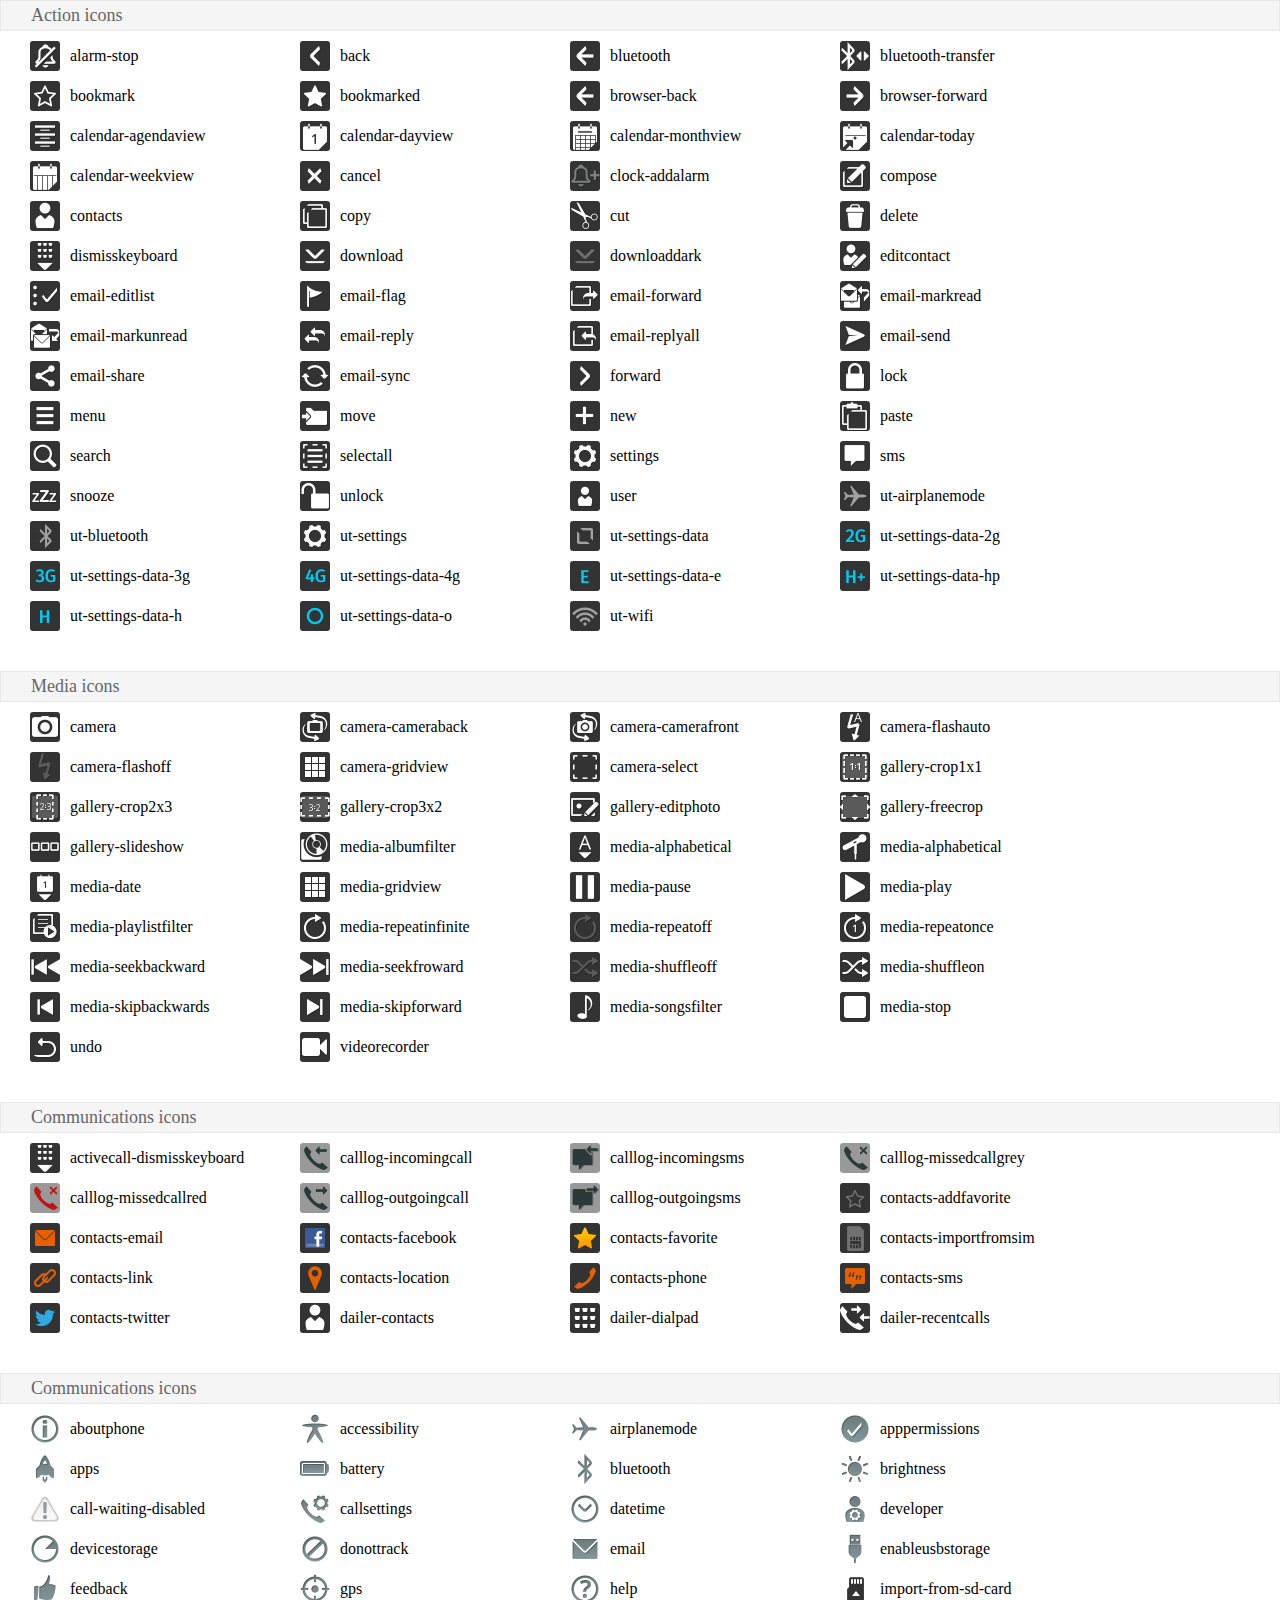
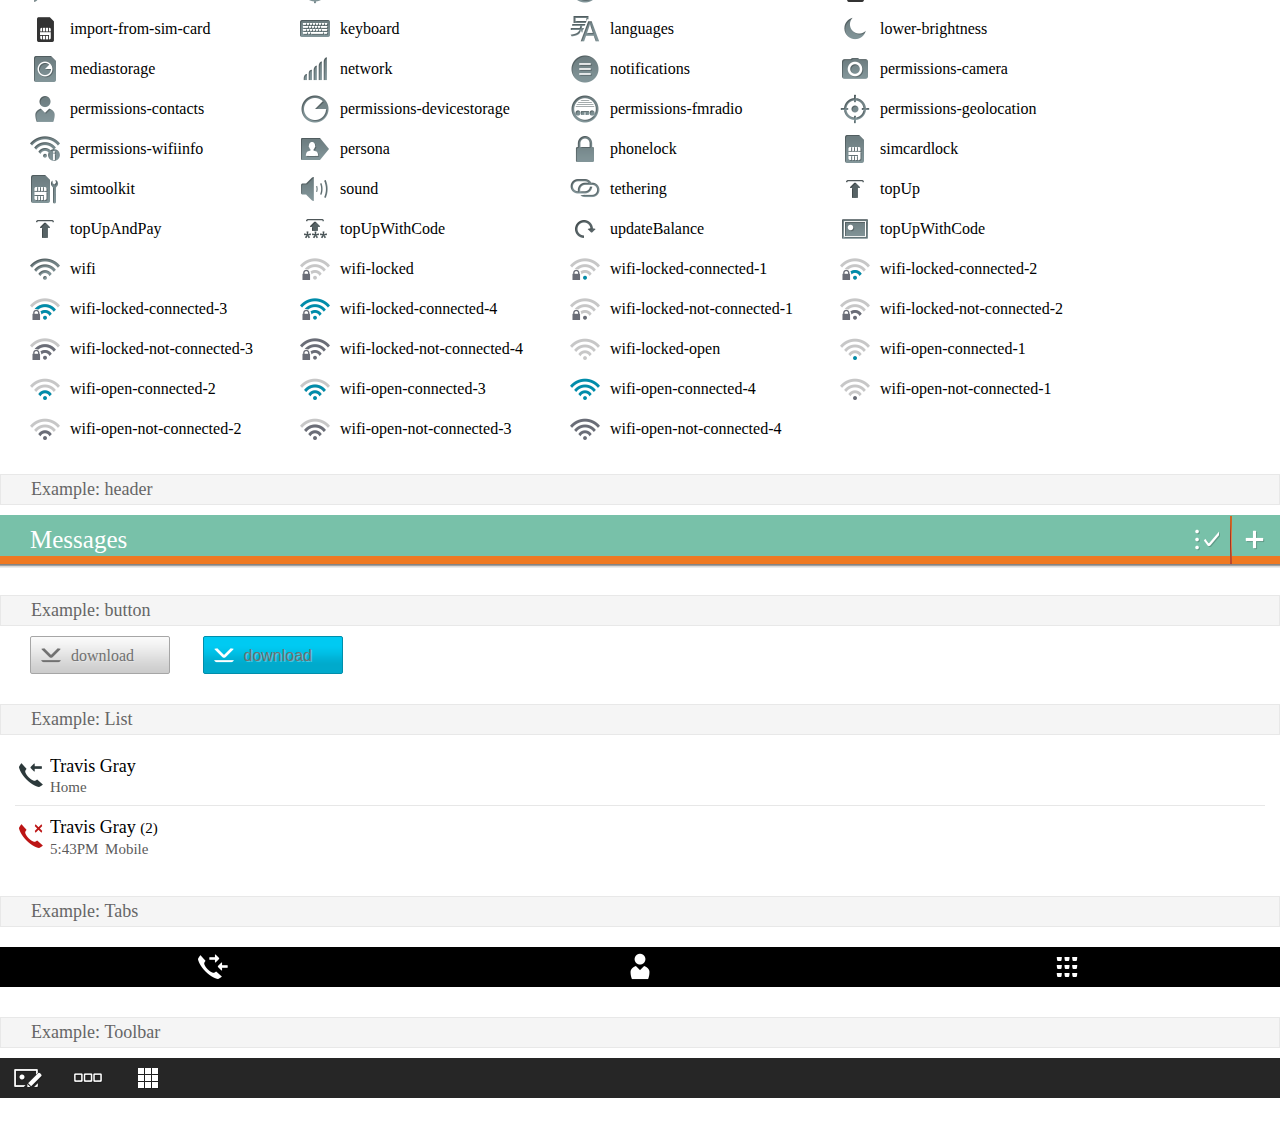
<file: app-firefoxOS/icons/index.html>
<!DOCTYPE html>
<html>
<head>
  <meta charset="utf-8">
  <title>icons</title>

  <link rel="stylesheet" type="text/css" href="../style/buttons.css">
  <link rel="stylesheet" type="text/css" href="../style/headers.css">
  <link rel="stylesheet" type="text/css" href="../style_unstable/lists.css">
  <link rel="stylesheet" type="text/css" href="../style_unstable/tabs.css">
  <link rel="stylesheet" type="text/css" href="../style_unstable/toolbars.css">

  <link rel="stylesheet" type="text/css" href="../cross_browser.css">

  <link rel="stylesheet" type="text/css" href="styles/action_icons.css">
  <link rel="stylesheet" type="text/css" href="styles/media_icons.css">
  <link rel="stylesheet" type="text/css" href="styles/comms_icons.css">
  <link rel="stylesheet" type="text/css" href="styles/settings_icons.css">

  <style>
    /* Styles to make this demo work, don't need to use them in your apps */
    html, body {
      margin: 0;
      padding: 0;
      font-size: 10px;
      background-color: #fff;
    }
    h2 {
      font-size: 1.8rem;
      font-weight: lighter;
      color: #666;
      margin: -1px 0 0;
      background-color: #f5f5f5;
      padding: 0.4rem 0.4rem 0.4rem 3rem;
      border: solid 1px #e8e8e8;
      margin: 30px 0 10px 0;
    }
    h2:first-child {
      margin-top: 0;
    }
    section.icons {
      margin-bottom: 20px;
      display: block;
      overflow: hidden;
    }
    section.icons ul {
      list-style: none;
      margin: 0;
      padding: 0 30px;
      display: block;
      overflow: hidden;
    }
    section.icons li.action-icon,
    section.icons li.comms-icon,
    section.icons li.settings-icon,
    section.icons li.media-icon {
      line-height: 30px;
      font-size: 16px;
      margin-bottom: 10px;
      position: relative;
      float: left;
      width: 270px;
    }
    section.icons li.action-icon:after,
    section.icons li.comms-icon:after,
    section.icons li.settings-icon:after,
    section.icons li.media-icon:after {
        background: rgba(0,0,0, 0.8);
        content: "";
        width: 30px;
        height: 30px;
        position: absolute;
        left: 0;
        border-radius: 3px;
        -moz-border-radius: 3px;
        -webkit-border-radius: 3px;
    }
    section.icons li.settings-icon:after {
        background: #fff;
    }
    section.icons li.comms-icon.dark:after {
        background: rgba(0,0,0, 0.4);
    }
    section.icons li.action-icon:before,
    section.icons li.comms-icon:before,
    section.icons li.settings-icon:before,
    section.icons li.media-icon:before {
        z-index: 1;
    }
    section.icons li.action-icon span,
    section.icons li.comms-icon span,
    section.icons li.settings-icon span,
    section.icons li.media-icon span {
        padding-left: 40px;
    }

    section.examples .action-icon {
      margin: 0 0 0 30px;
      width: 14rem;
    }
    section.examples [role="toolbar"] {
      display: block;
      overflow: hidden;
      position: relative;
      margin: 0 0 30px 0;
    }
    section.examples [role="tablist"] {
      height: 5rem;
      display: block;
      overflow: hidden;
      position: relative;
      margin: 0 0 30px 0;
    }
  </style>
</head>
<body>

  <section class="icons">
    <h2>Action icons</h2>
    <ul>
      <li class="action-icon alarm-stop"><span>alarm-stop</span></li>
      <li class="action-icon back"><span>back</span></li>
      <li class="action-icon bluetooth"><span>bluetooth</span></li>
      <li class="action-icon bluetooth-transfer"><span>bluetooth-transfer</span></li>
      <li class="action-icon bookmark"><span>bookmark</span></li>
      <li class="action-icon bookmarked"><span>bookmarked</span></li>
      <li class="action-icon browser-back"><span>browser-back</span></li>
      <li class="action-icon browser-forward"><span>browser-forward</span></li>
      <li class="action-icon calendar-agendaview"><span>calendar-agendaview</span></li>
      <li class="action-icon calendar-dayview"><span>calendar-dayview</span></li>
      <li class="action-icon calendar-monthview"><span>calendar-monthview</span></li>
      <li class="action-icon calendar-today"><span>calendar-today</span></li>
      <li class="action-icon calendar-weekview"><span>calendar-weekview</span></li>
      <li class="action-icon cancel"><span>cancel</span></li>
      <li class="action-icon clock-addalarm"><span>clock-addalarm</span></li>
      <li class="action-icon compose"><span>compose</span></li>
      <li class="action-icon contacts"><span>contacts</span></li>
      <li class="action-icon copy"><span>copy</span></li>
      <li class="action-icon cut"><span>cut</span></li>
      <li class="action-icon delete"><span>delete</span></li>
      <li class="action-icon dismisskeyboard"><span>dismisskeyboard</span></li>
      <li class="action-icon download"><span>download</span></li>
      <li class="action-icon downloaddark"><span>downloaddark</span></li>
      <li class="action-icon editcontact"><span>editcontact</span></li>
      <li class="action-icon email-editlist"><span>email-editlist</span></li>
      <li class="action-icon email-flag"><span>email-flag</span></li>
      <li class="action-icon email-forward"><span>email-forward</span></li>
      <li class="action-icon email-markread"><span>email-markread</span></li>
      <li class="action-icon email-markunread"><span>email-markunread</span></li>
      <li class="action-icon email-reply"><span>email-reply</span></li>
      <li class="action-icon email-replyall"><span>email-replyall</span></li>
      <li class="action-icon email-send"><span>email-send</span></li>
      <li class="action-icon email-share"><span>email-share</span></li>
      <li class="action-icon email-sync"><span>email-sync</span></li>
      <li class="action-icon forward"><span>forward</span></li>
      <li class="action-icon lock"><span>lock</span></li>
      <li class="action-icon menu"><span>menu</span></li>
      <li class="action-icon move"><span>move</span></li>
      <li class="action-icon new"><span>new</span></li>
      <li class="action-icon paste"><span>paste</span></li>
      <li class="action-icon search"><span>search</span></li>
      <li class="action-icon selectall"><span>selectall</span></li>
      <li class="action-icon settings"><span>settings</span></li>
      <li class="action-icon sms"><span>sms</span></li>
      <li class="action-icon snooze"><span>snooze</span></li>
      <li class="action-icon unlock"><span>unlock</span></li>
      <li class="action-icon user"><span>user</span></li>
      <li class="action-icon ut-airplanemode"><span>ut-airplanemode</span></li>
      <li class="action-icon ut-bluetooth"><span>ut-bluetooth</span></li>
      <li class="action-icon ut-settings"><span>ut-settings</span></li>
      <li class="action-icon ut-settings-data"><span>ut-settings-data</span></li>
      <li class="action-icon ut-settings-data-2g"><span>ut-settings-data-2g</span></li>
      <li class="action-icon ut-settings-data-3g"><span>ut-settings-data-3g</span></li>
      <li class="action-icon ut-settings-data-4g"><span>ut-settings-data-4g</span></li>
      <li class="action-icon ut-settings-data-e"><span>ut-settings-data-e</span></li>
      <li class="action-icon ut-settings-data-hp"><span>ut-settings-data-hp</span></li>
      <li class="action-icon ut-settings-data-h"><span>ut-settings-data-h</span></li>
      <li class="action-icon ut-settings-data-o"><span>ut-settings-data-o</span></li>
      <li class="action-icon ut-wifi"><span>ut-wifi</span></li>
    </ul>

    <h2>Media icons</h2>
    <ul class="icons-view">
      <li class="media-icon camera"><span>camera</span></li>
      <li class="media-icon camera-cameraback"><span>camera-cameraback</span></li>
      <li class="media-icon camera-camerafront"><span>camera-camerafront</span></li>
      <li class="media-icon camera-flashauto"><span>camera-flashauto</span></li>
      <li class="media-icon camera-flashoff"><span>camera-flashoff</span></li>
      <li class="media-icon camera-gridview"><span>camera-gridview</span></li>
      <li class="media-icon camera-select"><span>camera-select</span></li>
      <li class="media-icon gallery-crop1x1"><span>gallery-crop1x1</span></li>
      <li class="media-icon gallery-crop2x3"><span>gallery-crop2x3</span></li>
      <li class="media-icon gallery-crop3x2"><span>gallery-crop3x2</span></li>
      <li class="media-icon gallery-editphoto"><span>gallery-editphoto</span></li>
      <li class="media-icon gallery-freecrop"><span>gallery-freecrop</span></li>
      <li class="media-icon gallery-slideshow"><span>gallery-slideshow</span></li>
      <li class="media-icon media-albumfilter"><span>media-albumfilter</span></li>
      <li class="media-icon media-alphabetical"><span>media-alphabetical</span></li>
      <li class="media-icon media-artistfilter"><span>media-alphabetical</span></li>
      <li class="media-icon media-date"><span>media-date</span></li>
      <li class="media-icon media-gridview"><span>media-gridview</span></li>
      <li class="media-icon media-pause"><span>media-pause</span></li>
      <li class="media-icon media-play"><span>media-play</span></li>
      <li class="media-icon media-playlistfilter"><span>media-playlistfilter</span></li>
      <li class="media-icon media-repeatinfinite"><span>media-repeatinfinite</span></li>
      <li class="media-icon media-repeatoff"><span>media-repeatoff</span></li>
      <li class="media-icon media-repeatonce"><span>media-repeatonce</span></li>
      <li class="media-icon media-seekbackward"><span>media-seekbackward</span></li>
      <li class="media-icon media-seekfroward"><span>media-seekfroward</span></li>
      <li class="media-icon media-shuffleoff"><span>media-shuffleoff</span></li>
      <li class="media-icon media-shuffleon"><span>media-shuffleon</span></li>
      <li class="media-icon media-skipbackwards"><span>media-skipbackwards</span></li>
      <li class="media-icon media-skipforward"><span>media-skipforward</span></li>
      <li class="media-icon media-songsfilter"><span>media-songsfilter</span></li>
      <li class="media-icon media-stop"><span>media-stop</span></li>
      <li class="media-icon undo"><span>undo</span></li>
      <li class="media-icon videorecorder"><span>videorecorder</span></li>
    </ul>

    <h2>Communications icons</h2>
    <ul class="icons-view">
      <li class="comms-icon activecall-dismisskeyboard"><span>activecall-dismisskeyboard</span></li>
      <li class="comms-icon dark calllog-incomingcall"><span>calllog-incomingcall</span></li>
      <li class="comms-icon dark calllog-incomingsms"><span>calllog-incomingsms</span></li>
      <li class="comms-icon dark calllog-missedcallgrey"><span>calllog-missedcallgrey</span></li>
      <li class="comms-icon dark calllog-missedcallred"><span>calllog-missedcallred</span></li>
      <li class="comms-icon dark calllog-outgoingcall"><span>calllog-outgoingcall</span></li>
      <li class="comms-icon dark calllog-outgoingsms"><span>calllog-outgoingsms</span></li>
      <li class="comms-icon contacts-addfavorite"><span>contacts-addfavorite</span></li>
      <li class="comms-icon contacts-email"><span>contacts-email</span></li>
      <li class="comms-icon contacts-facebook"><span>contacts-facebook</span></li>
      <li class="comms-icon contacts-favorite"><span>contacts-favorite</span></li>
      <li class="comms-icon contacts-importfromsim"><span>contacts-importfromsim</span></li>
      <li class="comms-icon contacts-link"><span>contacts-link</span></li>
      <li class="comms-icon contacts-location"><span>contacts-location</span></li>
      <li class="comms-icon contacts-phone"><span>contacts-phone</span></li>
      <li class="comms-icon contacts-sms"><span>contacts-sms</span></li>
      <li class="comms-icon contacts-twitter"><span>contacts-twitter</span></li>
      <li class="comms-icon dailer-contacts"><span>dailer-contacts</span></li>
      <li class="comms-icon dailer-dialpad"><span>dailer-dialpad</span></li>
      <li class="comms-icon dailer-recentcalls"><span>dailer-recentcalls</span></li>
    </ul>

    <h2>Communications icons</h2>
    <ul class="icons-view">
      <li class="settings-icon aboutphone"><span>aboutphone</span></li>
      <li class="settings-icon accessibility"><span>accessibility</span></li>
      <li class="settings-icon airplanemode"><span>airplanemode</span></li>
      <li class="settings-icon apppermissions"><span>apppermissions</span></li>
      <li class="settings-icon apps"><span>apps</span></li>
      <li class="settings-icon battery"><span>battery</span></li>
      <li class="settings-icon bluetooth"><span>bluetooth</span></li>
      <li class="settings-icon brightness"><span>brightness</span></li>
      <li class="settings-icon call-waiting-disabled"><span>call-waiting-disabled</span></li>
      <li class="settings-icon callsettings"><span>callsettings</span></li>
      <li class="settings-icon datetime"><span>datetime</span></li>
      <li class="settings-icon developer"><span>developer</span></li>
      <li class="settings-icon devicestorage"><span>devicestorage</span></li>
      <li class="settings-icon donottrack"><span>donottrack</span></li>
      <li class="settings-icon email"><span>email</span></li>
      <li class="settings-icon enableusbstorage"><span>enableusbstorage</span></li>
      <li class="settings-icon feedback"><span>feedback</span></li>
      <li class="settings-icon gps"><span>gps</span></li>
      <li class="settings-icon help"><span>help</span></li>
      <li class="settings-icon import-from-sd-card"><span>import-from-sd-card</span></li>
      <li class="settings-icon import-from-sim-card"><span>import-from-sim-card</span></li>
      <li class="settings-icon keyboard"><span>keyboard</span></li>
      <li class="settings-icon languages"><span>languages</span></li>
      <li class="settings-icon lower-brightness"><span>lower-brightness</span></li>
      <li class="settings-icon mediastorage"><span>mediastorage</span></li>
      <li class="settings-icon network"><span>network</span></li>
      <li class="settings-icon notifications"><span>notifications</span></li>
      <li class="settings-icon permissions-camera"><span>permissions-camera</span></li>
      <li class="settings-icon permissions-contacts"><span>permissions-contacts</span></li>
      <li class="settings-icon permissions-devicestorage"><span>permissions-devicestorage</span></li>
      <li class="settings-icon permissions-fmradio"><span>permissions-fmradio</span></li>
      <li class="settings-icon permissions-geolocation"><span>permissions-geolocation</span></li>
      <li class="settings-icon permissions-wifiinfo"><span>permissions-wifiinfo</span></li>
      <li class="settings-icon persona"><span>persona</span></li>
      <li class="settings-icon phonelock"><span>phonelock</span></li>
      <li class="settings-icon simcardlock"><span>simcardlock</span></li>
      <li class="settings-icon simtoolkit"><span>simtoolkit</span></li>
      <li class="settings-icon sound"><span>sound</span></li>
      <li class="settings-icon tethering"><span>tethering</span></li>
      <li class="settings-icon topUp"><span>topUp</span></li>
      <li class="settings-icon topUpAndPay"><span>topUpAndPay</span></li>
      <li class="settings-icon topUpWithCode"><span>topUpWithCode</span></li>
      <li class="settings-icon updateBalance"><span>updateBalance</span></li>
      <li class="settings-icon wallpaper"><span>topUpWithCode</span></li>
      <li class="settings-icon wifi"><span>wifi</span></li>
      <li class="settings-icon wifi-locked"><span>wifi-locked</span></li>
      <li class="settings-icon wifi-locked-connected-1"><span>wifi-locked-connected-1</span></li>
      <li class="settings-icon wifi-locked-connected-2"><span>wifi-locked-connected-2</span></li>
      <li class="settings-icon wifi-locked-connected-3"><span>wifi-locked-connected-3</span></li>
      <li class="settings-icon wifi-locked-connected-4"><span>wifi-locked-connected-4</span></li>
      <li class="settings-icon wifi-locked-not-connected-1"><span>wifi-locked-not-connected-1</span></li>
      <li class="settings-icon wifi-locked-not-connected-2"><span>wifi-locked-not-connected-2</span></li>
      <li class="settings-icon wifi-locked-not-connected-3"><span>wifi-locked-not-connected-3</span></li>
      <li class="settings-icon wifi-locked-not-connected-4"><span>wifi-locked-not-connected-4</span></li>
      <li class="settings-icon wifi-open"><span>wifi-locked-open</span></li>
      <li class="settings-icon wifi-open-connected-1"><span>wifi-open-connected-1</span></li>
      <li class="settings-icon wifi-open-connected-2"><span>wifi-open-connected-2</span></li>
      <li class="settings-icon wifi-open-connected-3"><span>wifi-open-connected-3</span></li>
      <li class="settings-icon wifi-open-connected-4"><span>wifi-open-connected-4</span></li>
      <li class="settings-icon wifi-open-not-connected-1"><span>wifi-open-not-connected-1</span></li>
      <li class="settings-icon wifi-open-not-connected-2"><span>wifi-open-not-connected-2</span></li>
      <li class="settings-icon wifi-open-not-connected-3"><span>wifi-open-not-connected-3</span></li>
      <li class="settings-icon wifi-open-not-connected-4"><span>wifi-open-not-connected-4</span></li>
    </ul>
  </section>

  <section class="examples">
    <h2>Example: <strong>header</strong></h2>

    <section role="region">
      <header>
        <menu type="toolbar">
          <a href="#"><span class="icon action-icon email-editlist">edit</span></a>
          <a href="#"><span class="icon action-icon new">add</span></a>
        </menu>
        <h1>Messages</h1>
      </header>
    </section>
    
    <h2>Example: <strong>button</strong></h2>
    <div>
      <a class="action-icon downloaddark"role="button" href="#">download</a>
      <button class="action-icon download recommend">download</button>
    </div>
    
    <h2>Example: <strong>List</strong></h2>
    <section data-type="list">
      <ul>
        <li>
          <aside class="icon comms-icon calllog-incomingcall">
            asidecall
          </aside>
          <a href="#">
            <p>Travis Gray</p>
            <p>Home</p>
          </a>
        </li>
        <li>
          <aside class="icon comms-icon calllog-missedcallred">
            asidecall
          </aside>
          <p>Travis Gray <em>(2)</em></p>
          <p>
            <time datetime="17:43">5:43PM</time>
            Mobile
          </p>
        </li>
      </ul>
    </section>
    
    <h2>Example: <strong>Tabs</strong></h2>
    <ul role="tablist" data-items="3" class="bottom">
      <li id="panel1" role="tab">
        <a href="#panel1" class="icon comms-icon dailer-recentcalls">comms</a>
        <div role="tabpanel"></div>
      </li>
      <li id="panel2" role="tab">
        <a href="#panel2" class="icon comms-icon dailer-contacts">contacts</a>
        <div role="tabpanel"></div>
      </li>
      <li id="panel3" role="tab">
        <a class="icon comms-icon dailer-dialpad">dialer</a>
        <div role="tabpanel"></div>
      </li>
    </ul>

    <h2>Example: <strong>Toolbar</strong></h2>
    <div role="toolbar">
      <ul>
        <li><button class="media-icon gallery-editphoto">Edit</button></li>
        <li><button class="media-icon gallery-slideshow">Slideshow</button></li>
        <li><button class="media-icon media-gridview">Grid</button></li>
      </ul>
      <ul></ul>
    </div>
  </section>
</body>
</html>
</file>
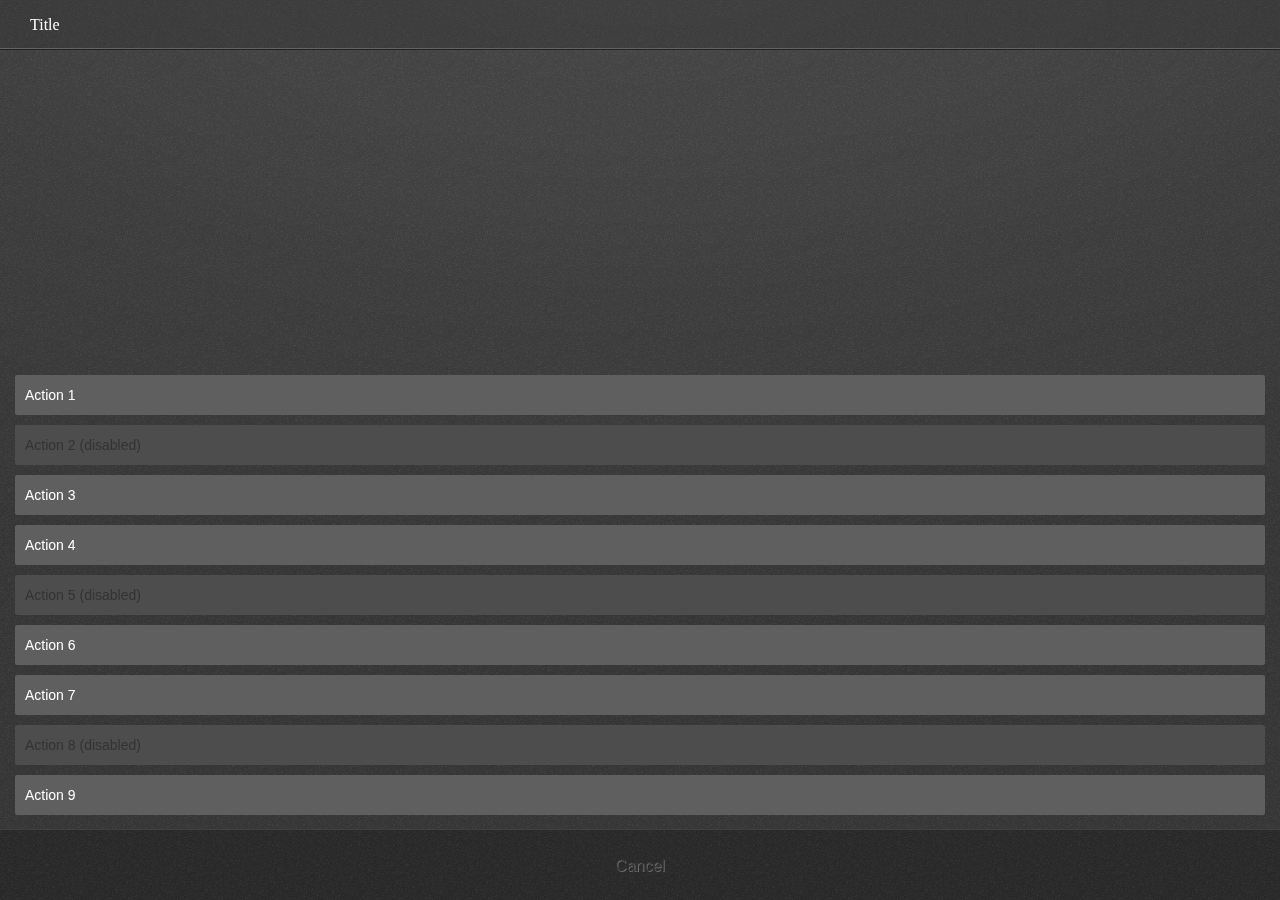
<file: app-firefoxOS/style/action_menu/index.html>
<!DOCTYPE html>
<html>
<head>
  <meta charset="utf-8">
  <title>Action menu</title>
  <meta name="description" content="Presenting a list of actions related to the App content">

  <link rel="stylesheet" href="../action_menu.css">
  <!--
    - This <style> element is only used for the example code;
    - it is not required for the real use case.
    -->
  <style type="text/css">
    html, body {
      margin: 0;
      padding: 0;
      font-size: 10px;
      background-color: #fff;
    }
    body {
      background: none;
    }
  </style>
</head>
<body role="application">

  <form role="dialog" data-type="action" onsubmit="return false;">
    <header>Title</header> <!-- this header is optional -->
    <menu type="toolbar">
      <button>Action 1</button>
      <button disabled> Action 2 (disabled) </button>
      <button> Action 3 </button>
      <button> Action 4 </button>
      <button disabled> Action 5 (disabled) </button>
      <button> Action 6 </button>
      <button> Action 7 </button>
      <button disabled> Action 8 (disabled) </button>
      <button> Action 9 </button>
      <button> Cancel </button>
    </menu>
  </form>

</body>
</html>
</file>
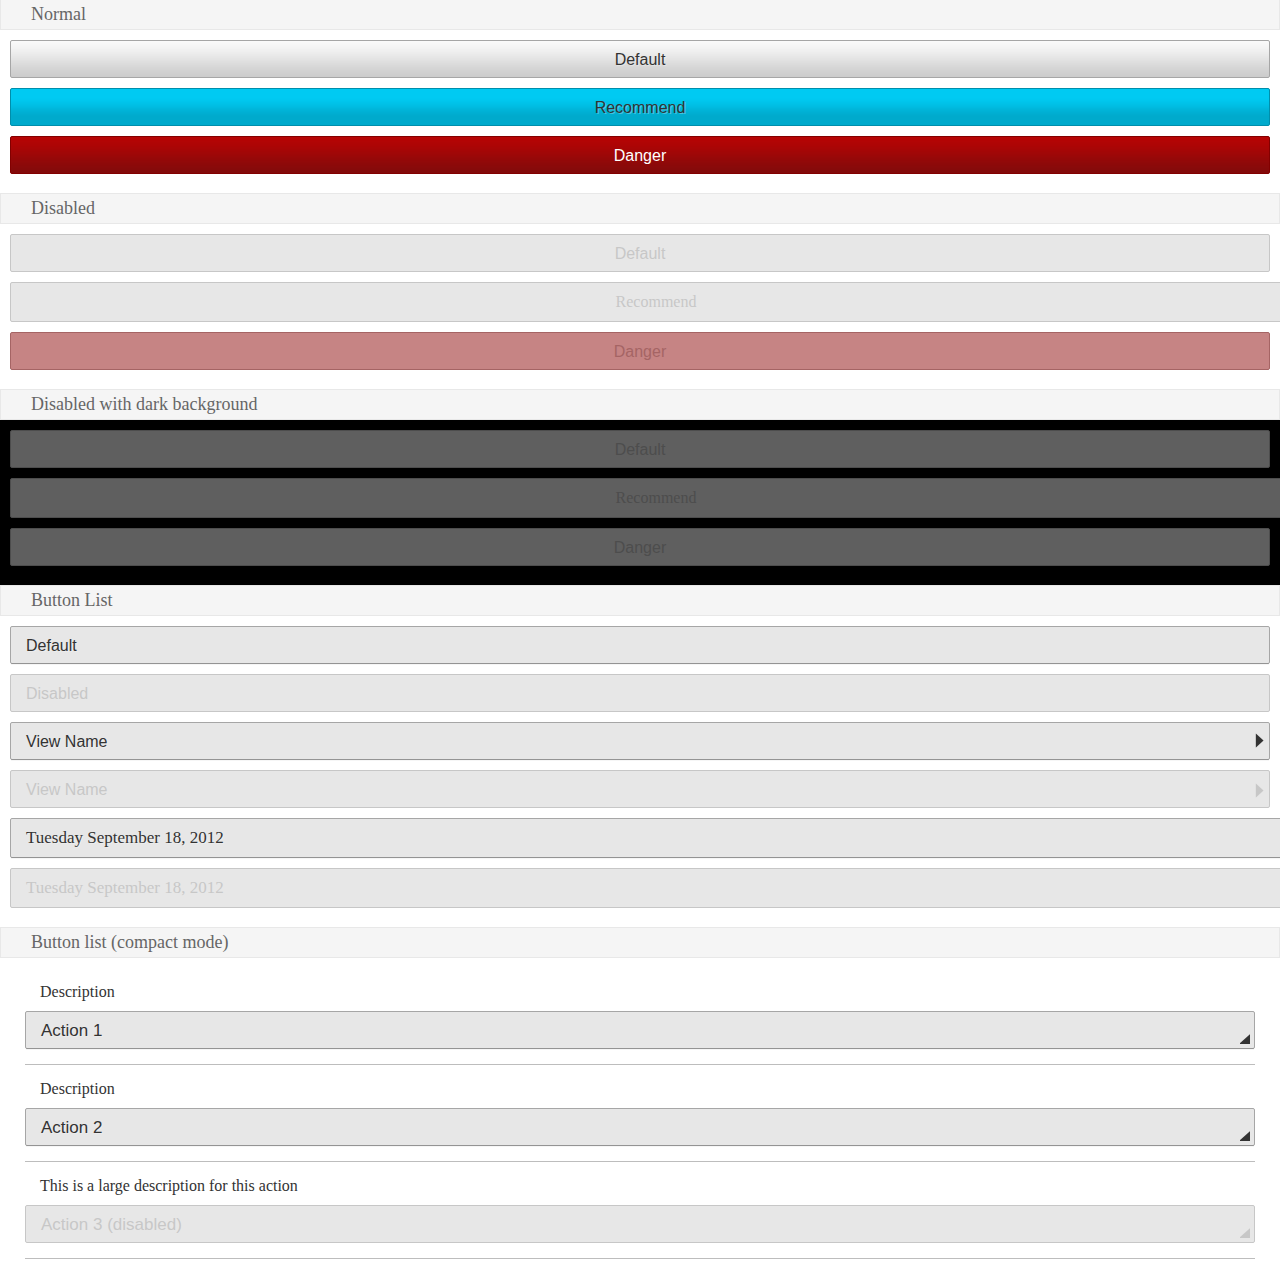
<file: app-firefoxOS/style/buttons/index.html>
<!DOCTYPE html>
<html>
<head>
  <meta charset="utf-8">

  <title>Buttons</title>
  <meta name="description" content="You can use button tag or also anchor tag with role button">

  <link rel="stylesheet" href="../buttons.css">

  <!--
    - This <style> and <link> is only used for the example preview,
    - it isn't needed for the real use case.
    -->
  <style>
    html, body {
      margin: 0;
      padding: 0;
      font-size: 10px;
      background-color: #fff;
    }

    h2.bb-docs {
      font-size: 1.8rem;
      font-weight: lighter;
      color: #666;
      margin: -0.1rem 0 0;
      background-color: #f5f5f5;
      padding: 0.4rem 0.4rem 0.4rem 3rem;
      border: solid 0.1rem #e8e8e8;
    }

    div.bb-docs {
      padding: 1rem;
    }

    div.bb-docs.dark {
      background: #000;
    }

    ul {
      padding: 0;
      margin: 0;
      list-style: none;
    }

    body[role="application"] > [role="region"] {
      height: 100%;
      position: relative;
    }
  </style>
</head>
<body role="application">
  <h2 class="bb-docs">Normal</h2>
  <div class="bb-docs">
    <button>Default</button>
    <button class="recommend">Recommend</button>
    <button class="danger">Danger</button>
   </div>

  <h2 class="bb-docs">Disabled</h2>
  <div class="bb-docs">
    <button disabled>Default</button>
    <a href="#" role="button" aria-disabled="true" class="recommend">Recommend</a>
    <button disabled class="danger">Danger</button>
  </div>

  <h2 class="bb-docs">Disabled with dark background</h2>
  <div class="bb-docs dark">
    <button disabled>Default</button>
    <a href="#" role="button" aria-disabled="true" class="recommend">Recommend</a>
    <button disabled class="danger">Danger</button>
  </div>

  <h2 class="bb-docs">Button List </h2>
  <div class="bb-docs">
    <ul>
      <li>
        <button>Default</button>
      </li>
      <li>
        <button disabled="disabled">Disabled</button>
      </li>
      <li>
        <button class="icon icon-view">
          View Name
        </button>
      </li>
      <li>
        <button disabled="disabled" class="icon icon-view">
          View Name
        </button>
      </li>
      <li>
        <a role="button" class="icon icon-dialog">
          Tuesday September 18, 2012
        </a>
      </li>
      <li>
        <a role="button" aria-disabled="true" class="icon icon-dialog">
          Tuesday September 18, 2012
        </a>
      </li>
    </ul>
  </div>

  <h2 class="bb-docs">Button list (compact mode)</h2>
  <div class="bb-docs">
    <ul class="compact">
      <li>
        <label>Description</label>
        <button class="icon icon-dialog">Action 1</button>
      </li>
      <li>
        <label>Description</label>
        <button class="icon icon-dialog">Action 2</button>
      </li>
      <li>
        <label>This is a large description for this action</label>
        <button class="icon icon-dialog" disabled >Action 3 (disabled)</button>
      </li>
    </ul>
  </div>
</body>
</html>
</file>
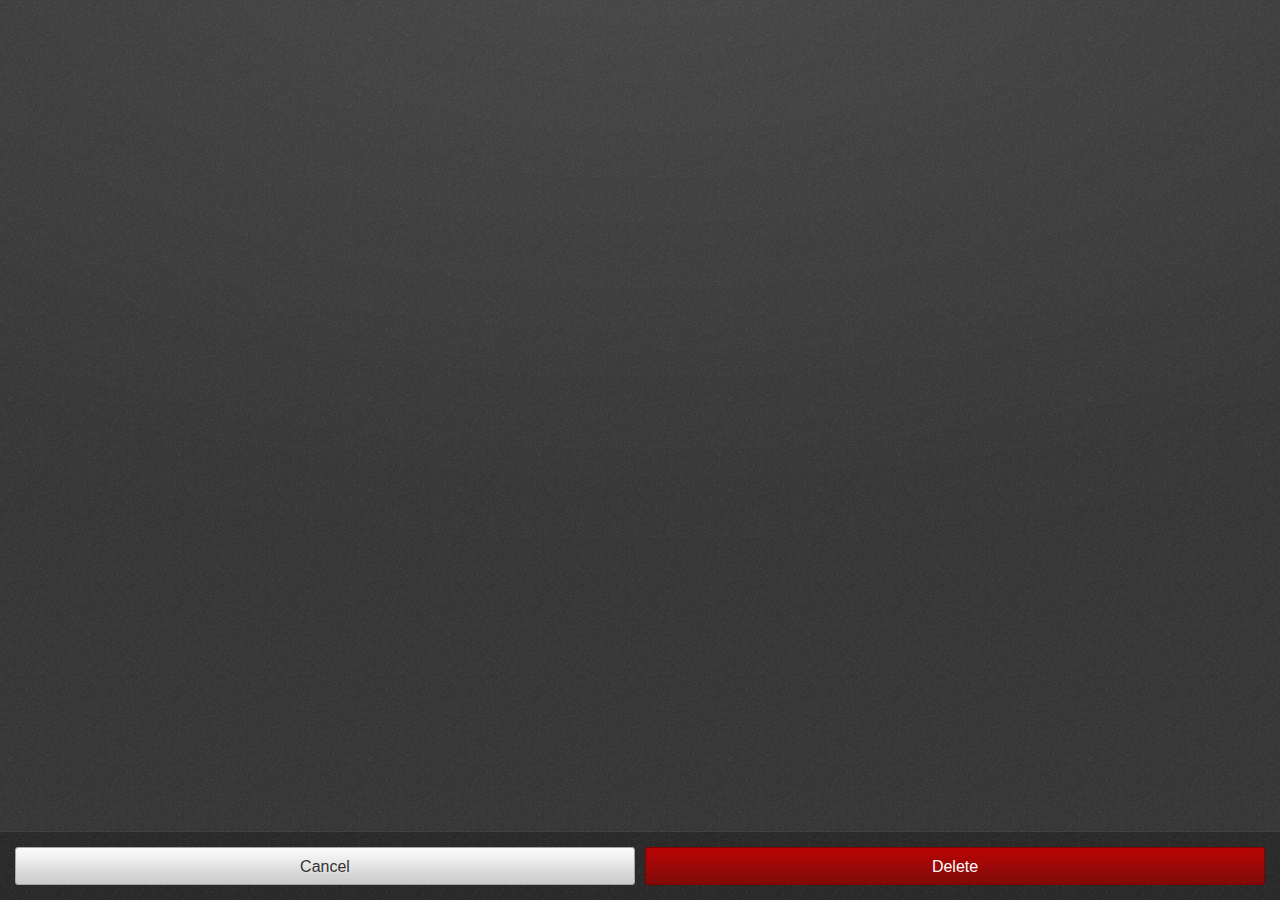
<file: app-firefoxOS/style/confirm/index.html>
<!DOCTYPE html>
<html>
<head>
  <meta charset="utf-8">

  <title>Confirm</title>
  <meta name="description" content="Prompts user to take action">

  <link rel="stylesheet" href="../confirm.css">

  <!--
    - This <style> element is only used for the example code;
    - it is not required for the real use case.
    -->
  <style type="text/css">
    html, body {
      margin: 0;
      padding: 0;
      font-size: 10px;
      background-color: #fff;
    }
    body {
      background: none;
    }
  </style>
</head>

<body role="application">

  <form role="dialog" data-type="confirm">
    <section>
      <h1>Confirmation</h1>
      <p>Are you sure you want to delete this contact?</p>
    </section>
    <menu>
      <button>Cancel</button>
      <button class="danger">Delete</button>
    </menu>
  </form>

</body>
</html>
</file>
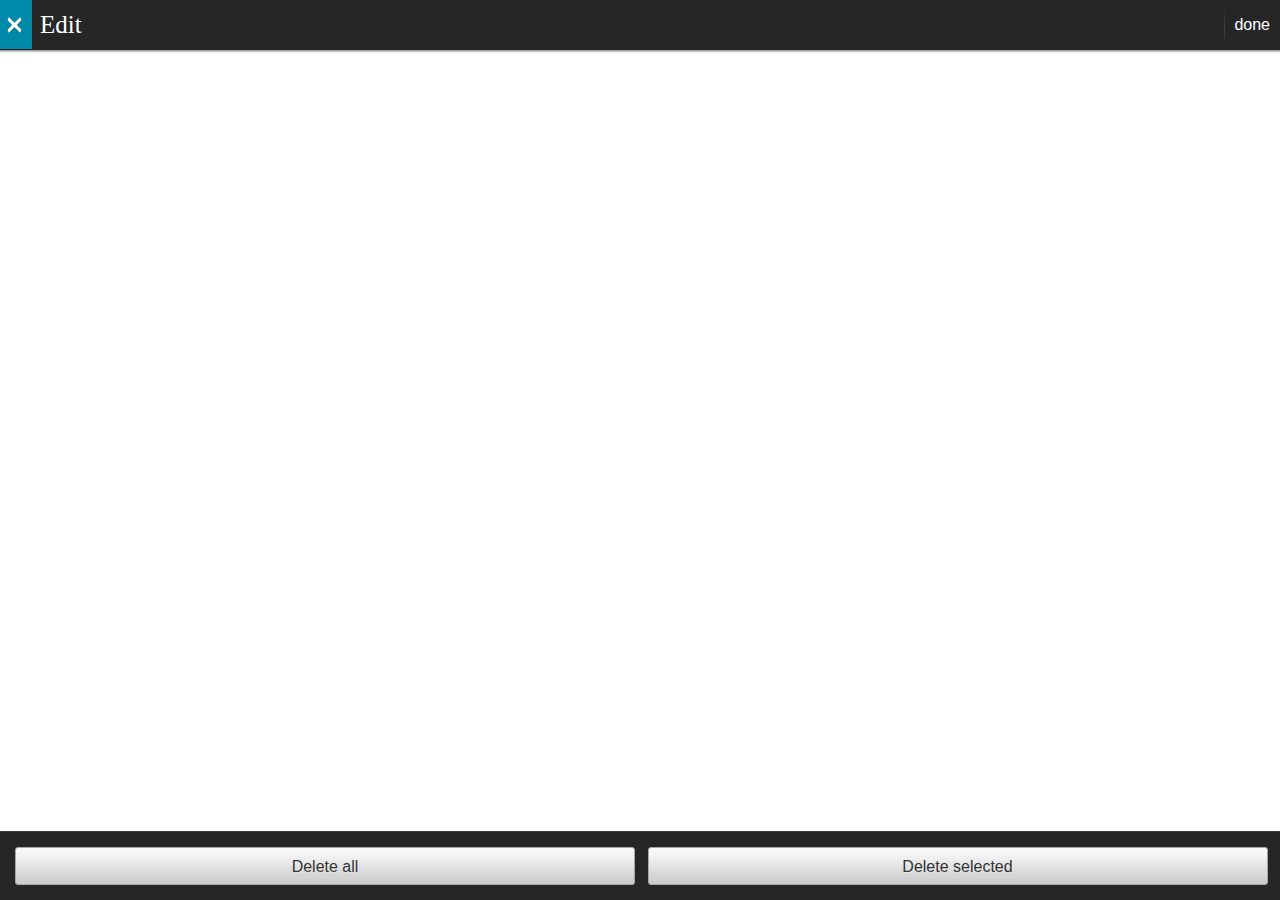
<file: app-firefoxOS/style/edit_mode/index.html>
<!DOCTYPE html>
<html>
<head>
  <meta charset="utf-8">

  <title>Edit mode</title>
  <meta name="description" content="Starts an edition mode for adding or removing items">

  <link rel="stylesheet" href="../edit_mode.css">

  <!--
    - This <style> element is only used for the example code;
    - it is not required for the real use case.
    -->
  <style type="text/css">
    html, body {
      margin: 0;
      padding: 0;
      font-size: 10px;
      background-color: #fff;
    }
    body {
      background: none;
    }
  </style>
</head>

<body role="application">

  <form role="dialog" data-type="edit">
    <section>
      <header>
        <button><span class="icon icon-close">close</span></button>
        <menu type="toolbar">
          <button>done</button>
        </menu>
        <h1>Edit</h1>
      </header>
    </section>
    <menu>
      <button>Delete all</button>
      <button>Delete selected</button>
    </menu>
  </form>

</body>
</html>
</file>
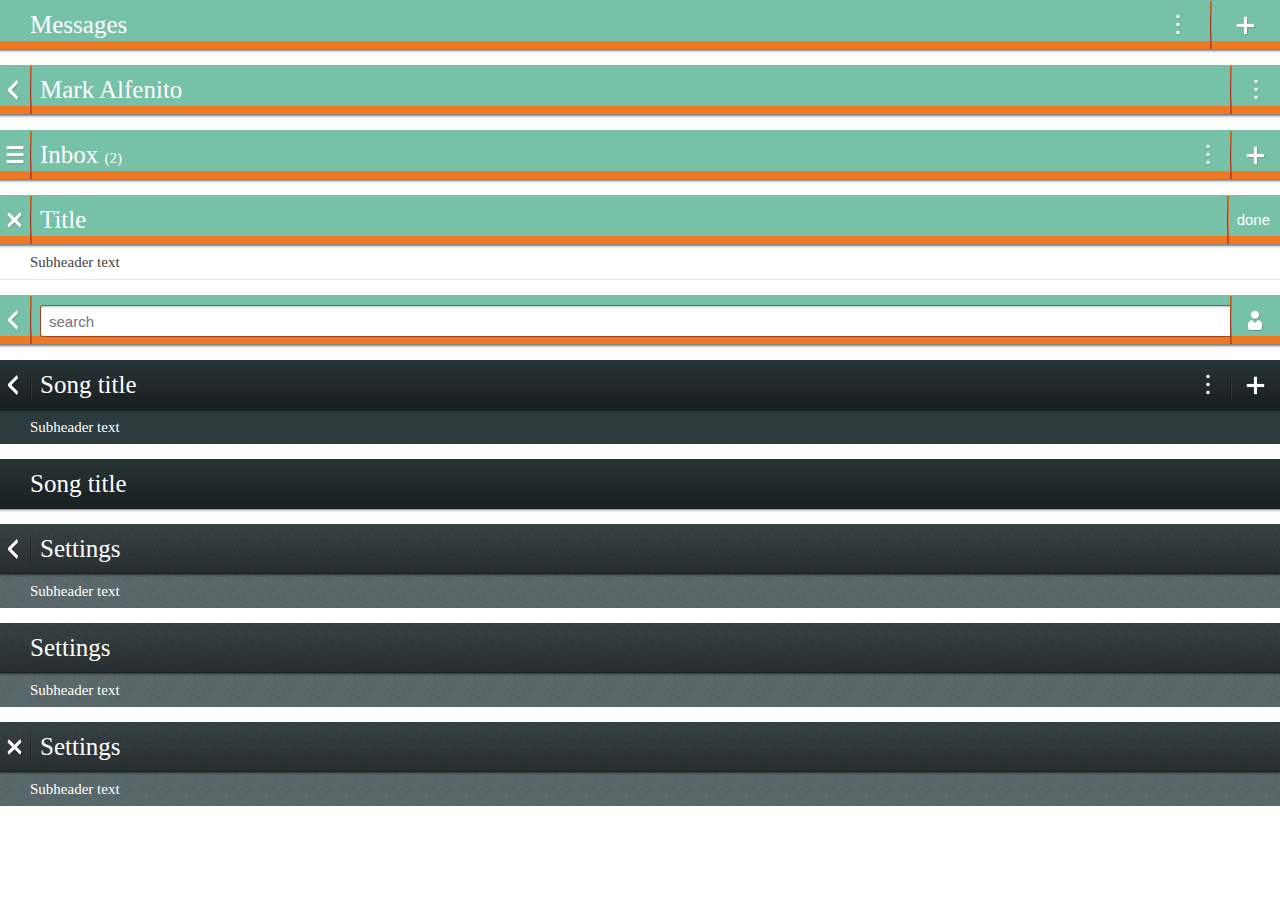
<file: app-firefoxOS/style/headers/index.html>
<!DOCTYPE html>
<html>
<head>
  <meta charset="utf-8">
  <title>Headers</title>
  <meta name="description" content="Providing top-level navigation and inputs for the active view">
  <!--
    - This <style> and <link> is only used for the example preview,
    - it isn't needed for the real use case.
    -->
  <link rel="stylesheet" href="../headers.css">
  <style type="text/css">
    html, body {
      margin: 0;
      padding: 0;
      font-size: 10px;
      background-color: #fff;
    }
    body {
      background: none;
    }
    section[role="region"] {
      margin-bottom: 1.5rem;
      position: relative;
    }
  </style>
</head>
<body role="application">
  <section role="region">
    <header>
      <menu type="toolbar">
        <a href="#"><span class="icon icon-edit">edit</span></a>
        <a href="#"><span class="icon icon-add">add</span></a>
      </menu>
      <h1>Messages</h1>
    </header>
  </section>

  <section role="region">
    <header>
      <a href="#"><span class="icon icon-back">back</span></a>
      <menu type="toolbar">
        <button><span class="icon icon-edit">edit</span></button>
      </menu>
      <h1>Mark Alfenito</h1>
    </header>
  </section>

  <section role="region">
    <header>
      <button><span class="icon icon-menu">menu</span></button>
      <menu type="toolbar">
        <button><span class="icon icon-edit">edit</span></button>
        <button><span class="icon icon-add">add</span></button>
      </menu>
      <h1>Inbox <em>(2)</em></h1>
    </header>
  </section>

  <section role="region">
    <header>
      <button><span class="icon icon-close">close</span></button>
      <menu type="toolbar">
        <button>done</button>
      </menu>
      <h1>Title</h1>
    </header>
    <header>
      <h2>Subheader text</h2>
    </header>
  </section>

  <section role="region">
    <header>
      <button><span class="icon icon-back">back</span></button>
      <menu type="toolbar">
        <button><span class="icon icon-user">user</span></button>
      </menu>
      <form action="#">
        <input type="text" placeholder="search" required="required">
        <button type="reset">Remove text</button>
      </form>
    </header>
  </section>

  <section role="region" class="skin-dark">
    <header>
      <a href="#"><span class="icon icon-back">back</span></a>
      <menu type="toolbar">
        <button><span class="icon icon-edit">edit</span></button>
        <button><span class="icon icon-add">add</span></button>
      </menu>
      <h1>Song title</h1>
    </header>
    <header>
      <h2>Subheader text</h2>
    </header>
  </section>

  <section role="region" class="skin-dark">
    <header>
      <h1>Song title</h1>
    </header>
  </section>

  <section role="region" class="skin-organic">
    <header>
      <a href="#"><span class="icon icon-back">back</span></a>
      <h1>Settings</h1>
    </header>
    <header>
      <h2>Subheader text</h2>
    </header>
  </section>

  <div class="skin-organic">
    <section role="region">
      <header>
        <h1>Settings</h1>
      </header>
      <header>
        <h2>Subheader text</h2>
      </header>
    </section>

    <section role="region">
      <header>
        <a href="#"><span class="icon icon-close">close</span></a>
        <h1>Settings</h1>
      </header>
      <header>
        <h2>Subheader text</h2>
      </header>
    </section>
  </div>

</body>
</html>
</file>
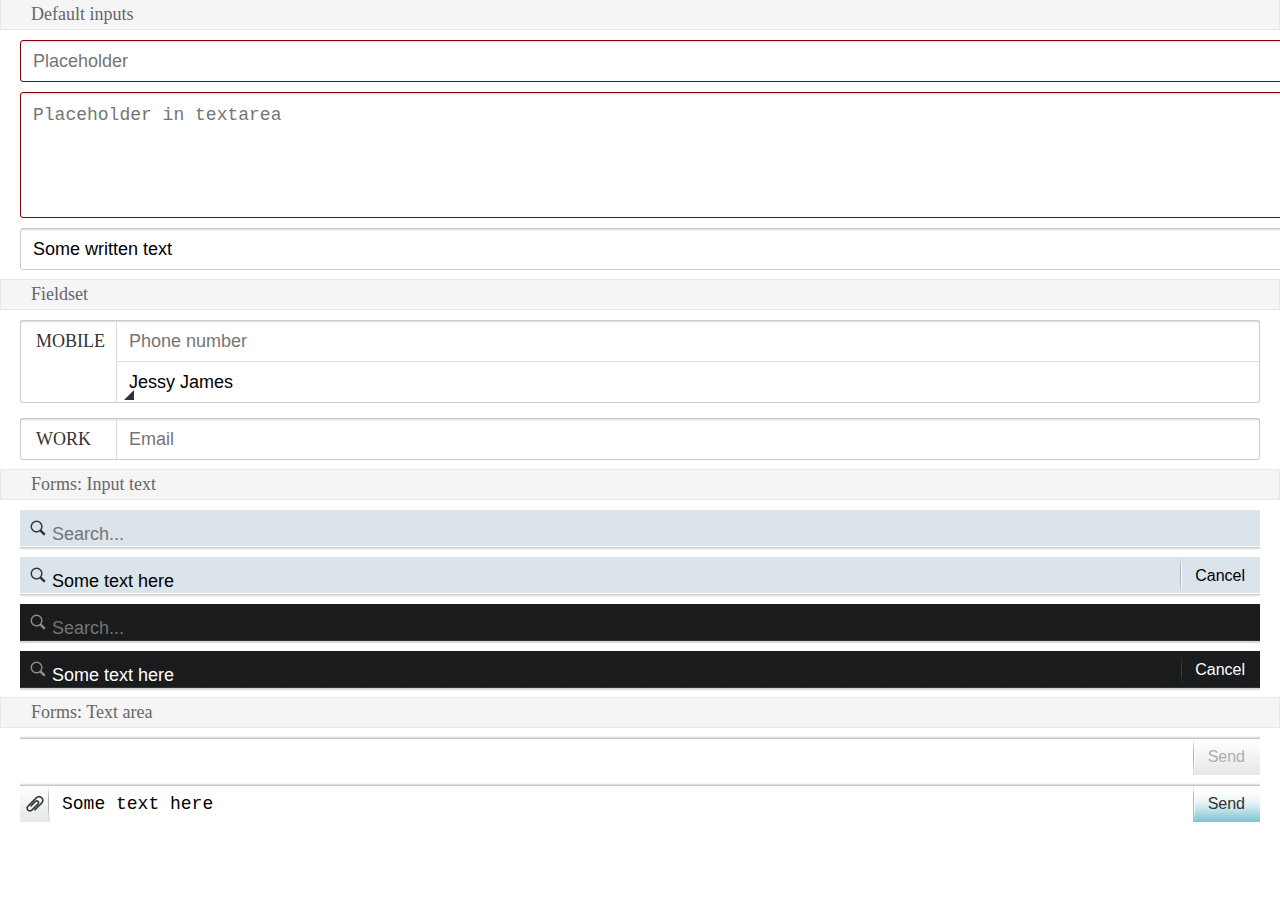
<file: app-firefoxOS/style/input_areas/index.html>
<!DOCTYPE html>
<html dir="ltr">
<head>
  <meta charset="utf-8">

  <title>Input areas</title>
  <link rel="stylesheet" href="../input_areas.css">

  <!--
    This <style> and <link> is only used for the example code, is no needed for the real case use
  -->
  <style>
    html, body {
      margin: 0;
      padding: 0;
      font-size: 10px;
      background-color: #fff;
    }
    body { background: none; }
    h2.bb-docs {
      padding: 0.4rem 3rem;
      margin: -0.1rem 0 0;
      border: solid 0.1rem #e8e8e8;
      color: #666;
      font-size: 1.8rem;
      font-weight: lighter;
      background-color: #f5f5f5;
    }
    form { margin: 1rem 2rem; }

    form[role="search"] button.icon-attachment:before {
      background-image: url([data-uri]);
    }
  </style>
</head>

<body role="application">

    <h2 class="bb-docs">Default inputs</h2>
    <form>
      <p>
        <input type="text" placeholder="Placeholder" required>
        <button type="reset">Clear</button>
      </p>

      <p>
        <textarea placeholder="Placeholder in textarea" required></textarea>
      </p>

      <p>
        <input type="text" placeholder="Placeholder" value="Some written text" required>
        <button type="reset">Clear</button>
      </p>
    </form>

    <h2 class="bb-docs">Fieldset</h2>
     <form>
      <fieldset>
        <legend class="action">Mobile</legend>
        <section>
          <p>
            <input type="tel" placeholder="Phone number" required>
            <button type="reset">Clear</button>
          </p>
          <p>
            <input type="text" placeholder="Name" value="Jessy James" required>
            <button type="reset">Clear</button>
          </p>
        </section>
      </fieldset>

      <fieldset>
        <legend>Work</legend>
        <section>
          <p>
            <input type="tel" placeholder="Email" required>
            <button type="reset">Clear</button>
          </p>
        </section>
      </fieldset>
     </form>

    <h2 class="bb-docs">Forms: Input text</h2>

    <form role="search">
      <p>
        <input type="text" placeholder="Search..." required>
        <button type="reset">Clear</button>
      </p>
    </form>

    <form role="search">
      <button type="submit">Cancel</button>
      <p>
        <input type="text" placeholder="Search..." required value="Some text here">
        <button type="reset">Clear</button>
      </p>
    </form>

    <form role="search" class="skin-dark">
      <p>
        <input type="text" placeholder="Search..." required>
        <button type="reset">Clear</button>
      </p>
    </form>

    <form role="search" class="skin-dark">
      <button type="submit">Cancel</button>
      <p>
        <input type="text" placeholder="Search..." required value="Some text here">
        <button type="reset">Clear</button>
      </p>
    </form>

    <h2 class="bb-docs">Forms: Text area</h2>

    <form role="search" class="bottom">
      <!-- this button should be enabled after start typing in the input field-->
      <button type="submit" disabled>Send</button>
      <p>
        <textarea required></textarea>
      </p>
    </form>

    <form role="search" class="bottom">
      <button class="icon icon-attachment">Attachment</button>
      <button type="submit">Send</button>
      <p>
        <textarea required>Some text here</textarea>
      </p>
    </form>

</body>
</html>
</file>
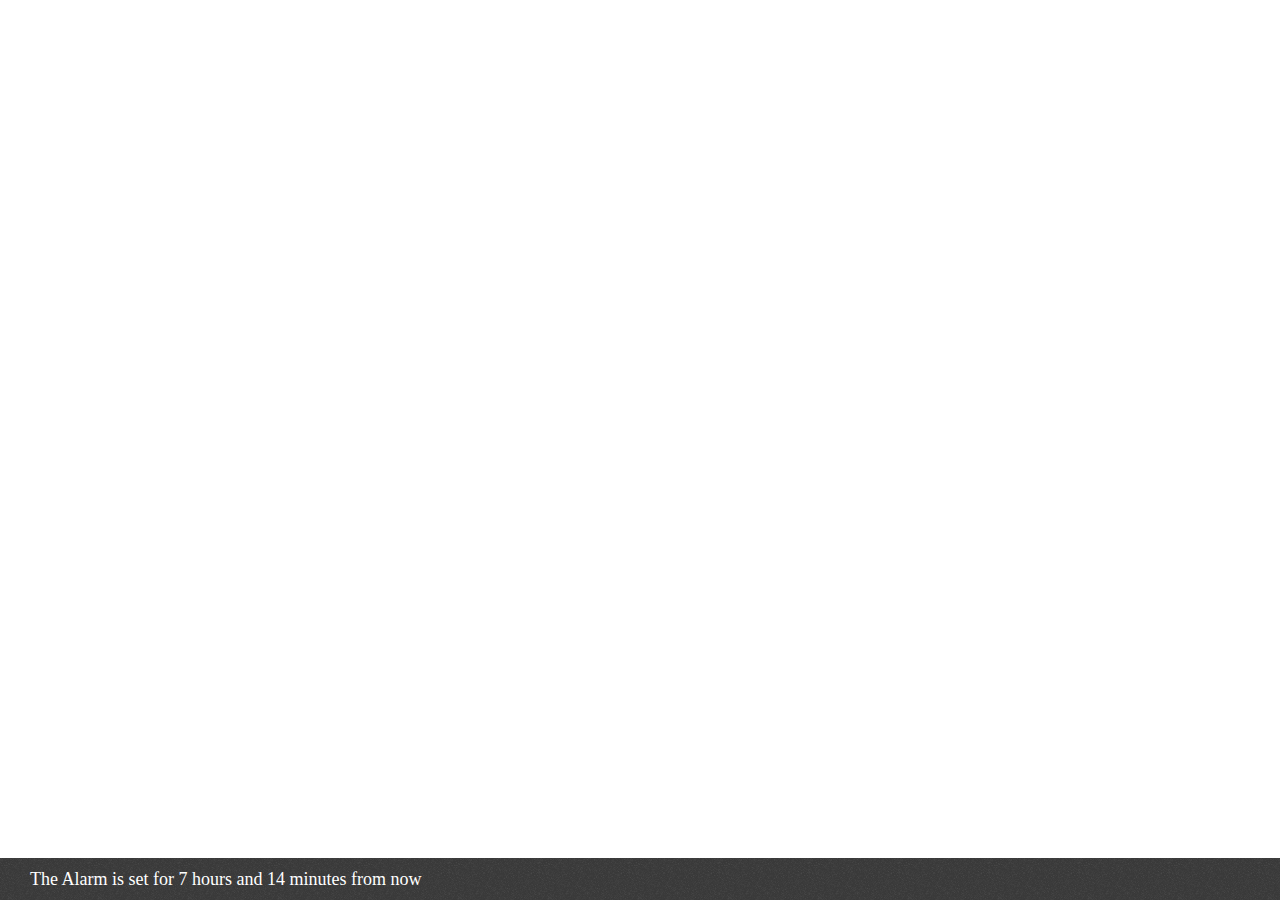
<file: app-firefoxOS/style/status/index.html>
<!DOCTYPE html>
<html>
<head>
  <meta charset="utf-8">

  <title>Status</title>
  <meta name="description" content="Most common used after Multi-Select edit, to confirm user action, and optional provide 'Undo' input">

  <link rel="stylesheet" href="../status.css">

  <!--
  This <style> and <link> is only used for the example code, is no needed for the real case use
  -->
  <style>
    html, body {
      margin: 0;
      padding: 0;
      font-size: 10px;
      background-color: #fff;
    }

    body {
      background: none;
    }
  </style>
</head>

<body role="application">

  <section role="status">
    <p>The Alarm is set for <strong>7 hours</strong> and <strong>14 minutes</strong> from now</p>
  </section>

</body>
</html>
</file>
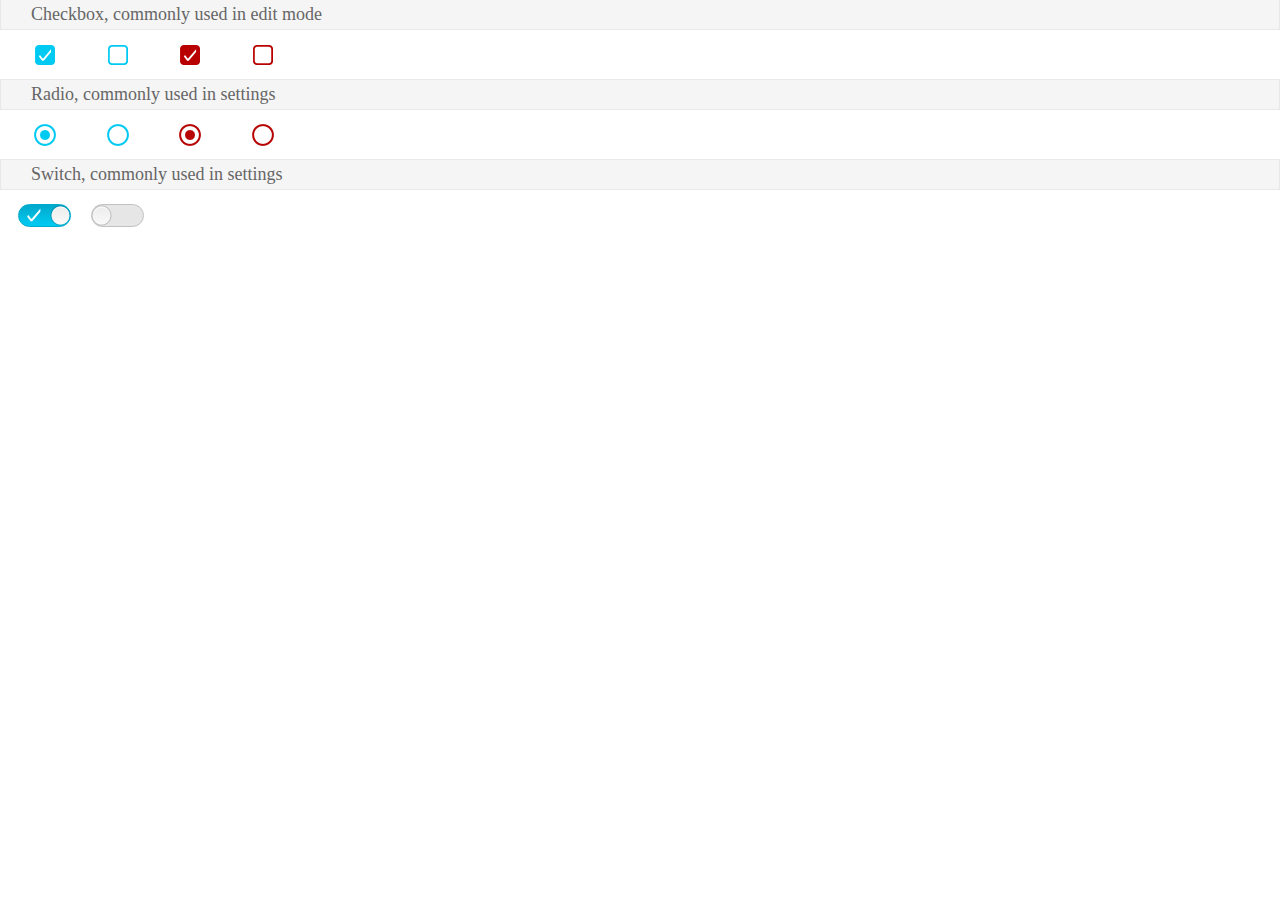
<file: app-firefoxOS/style/switches/index.html>
<!DOCTYPE html>
<html>
<head>
  <meta charset="utf-8">
  <title>Switches</title>
  <meta name="description" content="Activates/Deactivates a given item. It's also used to select an element within a list">
  <link rel="stylesheet" href="../switches.css">
  <!--
    - This <style> element is only used for the example code;
    - it is not required for the real use case.
    -->
  <style type="text/css">
    html, body {
      margin: 0;
      padding: 0;
      font-size: 10px;
      background-color: #fff;
    }
    body {
      background: none;
    }
    h2.bb-docs {
      font-size: 1.8rem;
      font-weight: lighter;
      color: #666;
      margin: -1px 0 0;
      background-color: #f5f5f5;
      padding: 0.4rem 0.4rem 0.4rem 3rem;
      border: solid 1px #e8e8e8;
    }
    label {
      margin-left: 2rem;
    }
  </style>
</head>
<body role="application">

  <h2 class="bb-docs">Checkbox, commonly used in edit mode</h2>
  <label class="pack-checkbox">
    <input type="checkbox" checked>
    <span></span>
  </label>

  <label class="pack-checkbox">
    <input type="checkbox">
    <span></span>
  </label>

  <label class="pack-checkbox danger">
    <input type="checkbox" checked>
    <span></span>
  </label>

  <label class="pack-checkbox danger">
    <input type="checkbox">
    <span></span>
  </label>

  <h2 class="bb-docs">Radio, commonly used in settings</h2>
  <label class="pack-radio">
    <input type="radio" name="example" checked>
    <span></span>
  </label>

  <label class="pack-radio">
    <input type="radio" name="example">
    <span></span>
  </label>

  <label class="pack-radio danger">
    <input type="radio" name="example2" checked>
    <span></span>
  </label>

  <label class="pack-radio danger">
    <input type="radio" name="example2">
    <span></span>
  </label>

  <h2 class="bb-docs">Switch, commonly used in settings</h2>
  <label class="pack-switch">
    <input type="checkbox" checked>
    <span></span>
  </label>
  
  <label class="pack-switch">
    <input type="checkbox">
    <span></span>
  </label>
</body>
</html>
</file>
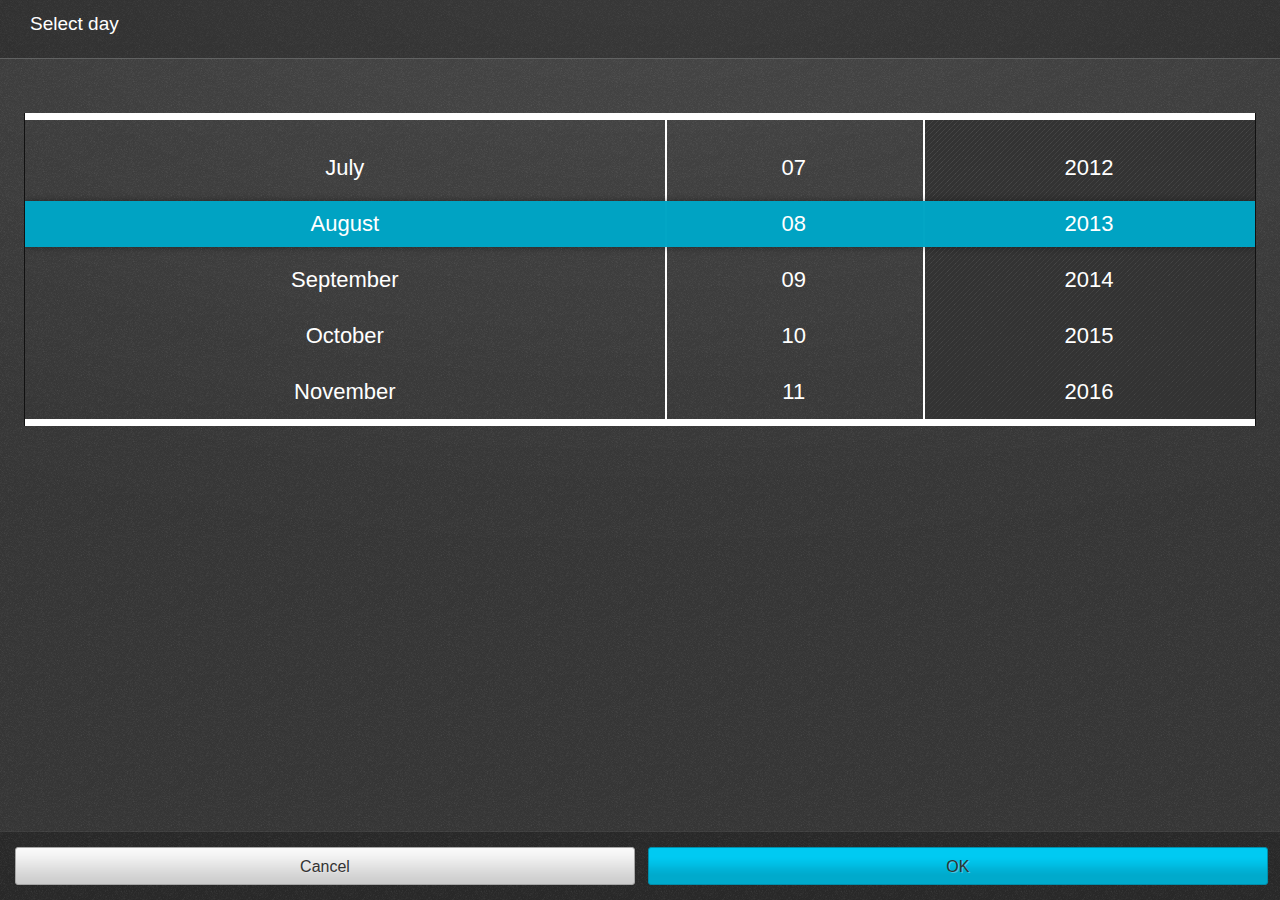
<file: app-firefoxOS/style_unstable/date_selector/index.html>
<!DOCTYPE html>
<html>
  <head>
    <meta charset="utf-8" http-equiv="Content-Type">

    <title>Date selector</title>
    <link rel="stylesheet" href="../date_selector.css">

    <style type="text/css">
      html, body { font-size: 10px; margin: 0; padding: 0; }
    </style>

  </head>

  <body>

    <form role="dialog" data-type="date-selector">
      <h1>Select day</h1>
      <div class="picker-container MDY">
        <div class="picker-bar-background"></div>
        <div class="value-picker-date-wrapper">
          <div style="transform: translateY(-392px);" class="value-picker-date animation-on">
            <div class="picker-unit">01</div>
            <div class="picker-unit">02</div>
            <div class="picker-unit">03</div>
            <div class="picker-unit">04</div>
            <div class="picker-unit">05</div>
            <div class="picker-unit">06</div>
            <div class="picker-unit">07</div>
            <div class="picker-unit">08</div>
            <div class="picker-unit">09</div>
            <div class="picker-unit">10</div>
            <div class="picker-unit">11</div>
            <div class="picker-unit">12</div>
            <div class="picker-unit">13</div>
            <div class="picker-unit">14</div>
            <div class="picker-unit">15</div>
            <div class="picker-unit">16</div>
            <div class="picker-unit">17</div>
            <div class="picker-unit">18</div>
            <div class="picker-unit">19</div>
            <div class="picker-unit">20</div>
            <div class="picker-unit">21</div>
            <div class="picker-unit">22</div>
            <div class="picker-unit">23</div>
            <div class="picker-unit">24</div>
            <div class="picker-unit">25</div>
            <div class="picker-unit">26</div>
            <div class="picker-unit">27</div>
            <div class="picker-unit">28</div>
            <div class="picker-unit">29</div>
            <div class="picker-unit">30</div>
            <div class="picker-unit">31</div>
          </div>
        </div>
        <div class="value-picker-month-wrapper">
          <div style="transform: translateY(-392px);" class="value-picker-month">
            <div class="picker-unit">January</div>
            <div class="picker-unit">February</div>
            <div class="picker-unit">March</div>
            <div class="picker-unit">April</div>
            <div class="picker-unit">May</div>
            <div class="picker-unit">June</div>
            <div class="picker-unit">July</div>
            <div class="picker-unit">August</div>
            <div class="picker-unit">September</div>
            <div class="picker-unit">October</div>
            <div class="picker-unit">November</div>
            <div class="picker-unit">December</div>
          </div>
        </div>
        <div class="value-picker-year-wrapper">
          <div style="transform: translateY(-6328px);" class="value-picker-year">
          <div class="picker-unit">1900</div>
          <div class="picker-unit">1901</div>
          <div class="picker-unit">1902</div>
          <div class="picker-unit">1903</div>
          <div class="picker-unit">1904</div>
          <div class="picker-unit">1905</div>
          <div class="picker-unit">1906</div>
          <div class="picker-unit">1907</div>
          <div class="picker-unit">1908</div>
          <div class="picker-unit">1909</div>
          <div class="picker-unit">1910</div>
          <div class="picker-unit">1911</div>
          <div class="picker-unit">1912</div>
          <div class="picker-unit">1913</div>
          <div class="picker-unit">1914</div>
          <div class="picker-unit">1915</div>
          <div class="picker-unit">1916</div>
          <div class="picker-unit">1917</div>
          <div class="picker-unit">1918</div>
          <div class="picker-unit">1919</div>
          <div class="picker-unit">1920</div>
          <div class="picker-unit">1921</div>
          <div class="picker-unit">1922</div>
          <div class="picker-unit">1923</div>
          <div class="picker-unit">1924</div>
          <div class="picker-unit">1925</div>
          <div class="picker-unit">1926</div>
          <div class="picker-unit">1927</div>
          <div class="picker-unit">1928</div>
          <div class="picker-unit">1929</div>
          <div class="picker-unit">1930</div>
          <div class="picker-unit">1931</div>
          <div class="picker-unit">1932</div>
          <div class="picker-unit">1933</div>
          <div class="picker-unit">1934</div>
          <div class="picker-unit">1935</div>
          <div class="picker-unit">1936</div>
          <div class="picker-unit">1937</div>
          <div class="picker-unit">1938</div>
          <div class="picker-unit">1939</div>
          <div class="picker-unit">1940</div>
          <div class="picker-unit">1941</div>
          <div class="picker-unit">1942</div>
          <div class="picker-unit">1943</div>
          <div class="picker-unit">1944</div>
          <div class="picker-unit">1945</div>
          <div class="picker-unit">1946</div>
          <div class="picker-unit">1947</div>
          <div class="picker-unit">1948</div>
          <div class="picker-unit">1949</div>
          <div class="picker-unit">1950</div>
          <div class="picker-unit">1951</div>
          <div class="picker-unit">1952</div>
          <div class="picker-unit">1953</div>
          <div class="picker-unit">1954</div>
          <div class="picker-unit">1955</div>
          <div class="picker-unit">1956</div>
          <div class="picker-unit">1957</div>
          <div class="picker-unit">1958</div>
          <div class="picker-unit">1959</div>
          <div class="picker-unit">1960</div>
          <div class="picker-unit">1961</div>
          <div class="picker-unit">1962</div>
          <div class="picker-unit">1963</div>
          <div class="picker-unit">1964</div>
          <div class="picker-unit">1965</div>
          <div class="picker-unit">1966</div>
          <div class="picker-unit">1967</div>
          <div class="picker-unit">1968</div>
          <div class="picker-unit">1969</div>
          <div class="picker-unit">1970</div>
          <div class="picker-unit">1971</div>
          <div class="picker-unit">1972</div>
          <div class="picker-unit">1973</div>
          <div class="picker-unit">1974</div>
          <div class="picker-unit">1975</div>
          <div class="picker-unit">1976</div>
          <div class="picker-unit">1977</div>
          <div class="picker-unit">1978</div>
          <div class="picker-unit">1979</div>
          <div class="picker-unit">1980</div>
          <div class="picker-unit">1981</div>
          <div class="picker-unit">1982</div>
          <div class="picker-unit">1983</div>
          <div class="picker-unit">1984</div>
          <div class="picker-unit">1985</div>
          <div class="picker-unit">1986</div>
          <div class="picker-unit">1987</div>
          <div class="picker-unit">1988</div>
          <div class="picker-unit">1989</div>
          <div class="picker-unit">1990</div>
          <div class="picker-unit">1991</div>
          <div class="picker-unit">1992</div>
          <div class="picker-unit">1993</div>
          <div class="picker-unit">1994</div>
          <div class="picker-unit">1995</div>
          <div class="picker-unit">1996</div>
          <div class="picker-unit">1997</div>
          <div class="picker-unit">1998</div>
          <div class="picker-unit">1999</div>
          <div class="picker-unit">2000</div>
          <div class="picker-unit">2001</div>
          <div class="picker-unit">2002</div>
          <div class="picker-unit">2003</div>
          <div class="picker-unit">2004</div>
          <div class="picker-unit">2005</div>
          <div class="picker-unit">2006</div>
          <div class="picker-unit">2007</div>
          <div class="picker-unit">2008</div>
          <div class="picker-unit">2009</div>
          <div class="picker-unit">2010</div>
          <div class="picker-unit">2011</div>
          <div class="picker-unit">2012</div>
          <div class="picker-unit">2013</div>
          <div class="picker-unit">2014</div>
          <div class="picker-unit">2015</div>
          <div class="picker-unit">2016</div>
          <div class="picker-unit">2017</div>
          <div class="picker-unit">2018</div>
          <div class="picker-unit">2019</div>
          <div class="picker-unit">2020</div>
          <div class="picker-unit">2021</div>
          <div class="picker-unit">2022</div>
          <div class="picker-unit">2023</div>
          <div class="picker-unit">2024</div>
          <div class="picker-unit">2025</div>
          <div class="picker-unit">2026</div>
          <div class="picker-unit">2027</div>
          <div class="picker-unit">2028</div>
          <div class="picker-unit">2029</div>
          <div class="picker-unit">2030</div>
          <div class="picker-unit">2031</div>
          <div class="picker-unit">2032</div>
          <div class="picker-unit">2033</div>
          <div class="picker-unit">2034</div>
          <div class="picker-unit">2035</div>
          <div class="picker-unit">2036</div>
          <div class="picker-unit">2037</div>
          <div class="picker-unit">2038</div>
          <div class="picker-unit">2039</div>
          <div class="picker-unit">2040</div>
          <div class="picker-unit">2041</div>
          <div class="picker-unit">2042</div>
          <div class="picker-unit">2043</div>
          <div class="picker-unit">2044</div>
          <div class="picker-unit">2045</div>
          <div class="picker-unit">2046</div>
          <div class="picker-unit">2047</div>
          <div class="picker-unit">2048</div>
          <div class="picker-unit">2049</div>
          <div class="picker-unit">2050</div>
          <div class="picker-unit">2051</div>
          <div class="picker-unit">2052</div>
          <div class="picker-unit">2053</div>
          <div class="picker-unit">2054</div>
          <div class="picker-unit">2055</div>
          <div class="picker-unit">2056</div>
          <div class="picker-unit">2057</div>
          <div class="picker-unit">2058</div>
          <div class="picker-unit">2059</div>
          <div class="picker-unit">2060</div>
          <div class="picker-unit">2061</div>
          <div class="picker-unit">2062</div>
          <div class="picker-unit">2063</div>
          <div class="picker-unit">2064</div>
          <div class="picker-unit">2065</div>
          <div class="picker-unit">2066</div>
          <div class="picker-unit">2067</div>
          <div class="picker-unit">2068</div>
          <div class="picker-unit">2069</div>
          <div class="picker-unit">2070</div>
          <div class="picker-unit">2071</div>
          <div class="picker-unit">2072</div>
          <div class="picker-unit">2073</div>
          <div class="picker-unit">2074</div>
          <div class="picker-unit">2075</div>
          <div class="picker-unit">2076</div>
          <div class="picker-unit">2077</div>
          <div class="picker-unit">2078</div>
          <div class="picker-unit">2079</div>
          <div class="picker-unit">2080</div>
          <div class="picker-unit">2081</div>
          <div class="picker-unit">2082</div>
          <div class="picker-unit">2083</div>
          <div class="picker-unit">2084</div>
          <div class="picker-unit">2085</div>
          <div class="picker-unit">2086</div>
          <div class="picker-unit">2087</div>
          <div class="picker-unit">2088</div>
          <div class="picker-unit">2089</div>
          <div class="picker-unit">2090</div>
          <div class="picker-unit">2091</div>
          <div class="picker-unit">2092</div>
          <div class="picker-unit">2093</div>
          <div class="picker-unit">2094</div>
          <div class="picker-unit">2095</div>
          <div class="picker-unit">2096</div>
          <div class="picker-unit">2097</div>
          <div class="picker-unit">2098</div>
          <div class="picker-unit">2099</div></div>
        </div>
        <div class="value-indicator"></div>
      </div>
      <menu>
        <button>Cancel</button>
        <button class="affirmative">OK</button>
      </menu>
    </form>

  </body>
</html>
</file>
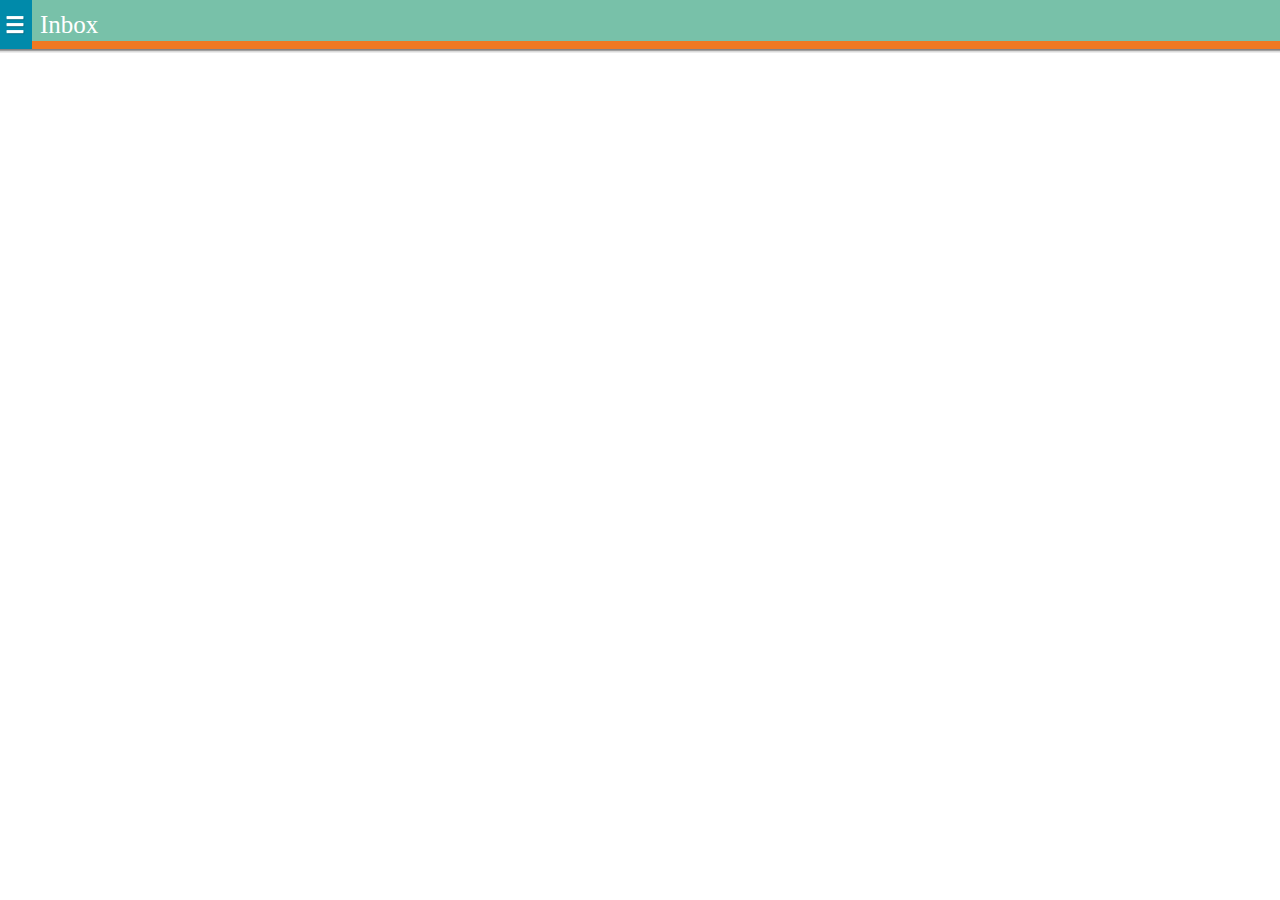
<file: app-firefoxOS/style_unstable/drawer/index.html>
<!DOCTYPE html>
<html>
<head>
  <meta charset="utf-8">

  <title>Drawer</title>
  <meta name="description" content="Hidden menu options triggered by the menu button in the header">

  <link rel="stylesheet" href="../../style/headers.css">
  <link rel="stylesheet" href="../drawer.css">

  <!--
      This <style> and <link> is only used for the example code, is no needed for the real case use
    -->
  <style>
    html, body {
      margin: 0;
      padding: 0;
      font-size: 10px;
      background-color: #fff;
      height: 100%;
      overflow-x: hidden;
    }

    h2.bb-docs {
      font-size: 1.8rem;
      font-weight: lighter;
      color: #666;
      margin: -0.1rem 0 0;
      background-color: #f5f5f5;
      padding: 0.4rem 0.4rem 0.4rem 3rem;
      border: solid 0.1rem #e8e8e8;
    }

    section[role="region"] {
      height: 100%;
      line-height: 1em;
      font-size: 2.2rem;
    }

    div[role="main"] {
      background: #fff;
      height: calc(100% - 5rem);
      overflow: hidden;
    }

    div[role="main"] p {
      margin: 2rem 2.5rem;
    }

    /* Base icons */
    section[data-type="sidebar"] > header .icon.icon-add {
      background-image: url([data-uri]);
    }
  </style>

</head>

<body role="application">

  <section data-type="sidebar">
    <header>
      <menu type="toolbar">
        <a href="#"><span class="icon icon-add">add</span></a>
      </menu>
      <h1>Title <em>(9)</em></h1>
    </header>
    <nav>
      <ul>
        <li><a href="#">label</a></li>
        <li><a href="#">label</a></li>
        <li><a href="#">label</a></li>
        <li><a href="#">label</a></li>
      </ul>
      <h2>Subtitle</h2>
      <ul>
        <li><a href="#">label</a></li>
        <li><a href="#">label</a></li>
        <li><a href="#">label larger label than the </a></li>
        <li><a href="#">label</a></li>
      </ul>
    </nav>
  </section>

  <section id="drawer" role="region">
    <header>
      <a href="#"><span class="icon icon-menu">hide sidebar</span></a>
      <a href="#drawer"><span class="icon icon-menu">show sidebar</span></a>
      <h1>Inbox</h1>
    </header>
    <div role="main"></div>
  </section>

</body>
</html>
</file>
<file: app-firefoxOS/style/buttons.css>
/* ----------------------------------
 * Buttons
 * ---------------------------------- */

.button::-moz-focus-inner,
a[role="button"]::-moz-focus-inner,
button::-moz-focus-inner {
  border: none;
  outline: none;
  margin-top: -0.2rem; /* To fix line-height bug (697451) */
}

button,
a[role="button"],
.button {
  width: 100%;
  height: 3.8rem;
  margin: 0 0 1rem;
  padding: 0 1.5rem;
  -moz-box-sizing: border-box;
  display: inline-block;
  vertical-align: middle;
  text-overflow: ellipsis;
  white-space: nowrap;
  overflow: hidden;
  background: #fafafa url(buttons/images/ui/default.png) repeat-x left bottom / auto 100%;
  border: 0.1rem solid #a6a6a6;
  border-radius: 0.2rem;
  font-weight: 500;
  font-size: 1.6rem;
  line-height: 3.8rem;
  color: #333;
  text-align: center;
  text-shadow: 0.1rem 0.1rem 0 rgba(255,255,255,0.3);
  text-decoration: none;
  outline: none;
}

/* Press (default & recommend) */
button:active,
a[role="button"]:active,
button.recommend:active,
a.recommend[role="button"]:active  {
  border-color: #008aaa;
  background: #008aaa;
  background-size: auto 100%;
  color: #333;
}

/* Recommend */
button.recommend,
a[role="button"].recommend {
  background-image: url(buttons/images/ui/recommend.png);
  background-color: #00caf2;
  border-color: #008eab;
}

/* Danger */
button.danger,
a.danger[role="button"],
span.danger[role="button"] {
  background-image: url(buttons/images/ui/danger.png);
  background-color: #b70404;
  color: #fff;
  text-shadow: none;
  border-color: #820000;
}

/* Danger Press */
button.danger:active,
a[role="button"].danger:active,
.button.danger:active {
  background-image: url(buttons/images/ui/danger-press.png);
  background-color: #890707;
}

/* Disabled (default & recommend) */
button[disabled],
a[role="button"][aria-disabled="true"],
.button[aria-disabled="true"],
button[disabled].recommend,
a[role="button"][aria-disabled="true"].recommend,
.button[aria-disabled="true"].recommend {
  background: #e7e7e7;
  border-color: #c7c7c7;
  color: #c7c7c7;
  text-shadow: none;
  pointer-events: none;
}

/* Danger disabled */
button[disabled].danger,
.button[aria-disabled="true"].danger,
a[role="button"][aria-disabled="true"].danger {
  background: #c68484;
  border-color: #a56464;
  color: #a56464;
  text-shadow: none;
  pointer-events: none;
}

/* Disabled with dark background */
.dark button[disabled],
.dark .button[aria-disabled="true"],
.dark a[role="button"][aria-disabled="true"] {
  background: #5f5f5f;
  color: #4d4d4d;
  border-color: #4d4d4d;
  text-shadow: none;
  pointer-events: none;
}


/* ----------------------------------
 * Buttons inside lists
 * ---------------------------------- */

li button,
li a[role="button"],
li .button {
  position: relative;
  background: #e7e7e7;
  text-align: left;
  /* For hacking box-shadows we need overflow:visible; so we lose text-overflows...*/
  white-space: normal;
  overflow: visible;
}

/* Hacking box-shadow */
li button:after,
li a[role="button"]:after,
li .button:after {
  content: "";
  position: absolute;
  top: 100%;
  left: 0;
  right: 0;
  height: 0.2rem;
  background: url( buttons/images/ui/shadow.png) repeat-x left bottom / auto 100%;
}

/* Press */
li a[role="button"]:active:after,
li .button:active:after,
li button:active:after {
  opacity: 0;
}

/* Disabled */
li button[disabled]:after,
li a[role="button"][aria-disabled="true"]:after,
li .button[aria-disabled="true"]:after {
  background: none;
}

/* Icons */
li button.icon,
li a[role="button"].icon,
li .button.icon {
  padding-right: 3rem;
}

li button.icon:before,
li a[role="button"].icon:before,
li .button.icon:before {
  content: "";
  width: 3rem;
  height: 3rem;
  position: absolute;
  top: 50%;
  right: 0;
  margin-top: -1.5rem;
  background: transparent no-repeat center center / 100% auto;
  pointer-events: none;
}

li button.icon-view:before,
li a[role="button"].icon-view:before {
  background: url(buttons/images/icons/view.png) no-repeat 1.6rem 0 / 1rem 9rem;
}

li button.icon-view:active:before,
li a[role="button"].icon-view:active:before {
  background-position: 1.6rem -3rem;
}

li button.icon-view:disabled:before,
li a[role="button"][aria-disabled="true"].icon-view:before {
  background-position: 1.6rem -6rem;
}

li button.icon-dialog,
li a[role="button"].icon-dialog,
li .button.icon-dialog {
  font-size: 1.7rem;
}

li button.icon-dialog:before,
li a[role="button"].icon-dialog:before,
li .button.icon-dialog:before {
  background: url(buttons/images/icons/dialog.png) no-repeat 1.6rem 0 / 1rem 9rem;
  top: 100%;
  margin-top: -2.4rem;
}

li button.icon-dialog:active:before,
li a[role="button"].icon-dialog:active:before,
li .button.icon-dialog:active:before {
  background-position: 1.6rem -3rem;
}

li button.icon-dialog:disabled:before,
li a[role="button"][aria-disabled="true"].icon-dialog:before,
li .button[aria-disabled="true"].icon-dialog:before {
  background-position: 1.6rem -6rem;
}


/* ----------------------------------
 * Buttons inside lists, compact mode
 * ---------------------------------- */

ul.compact,
ol.compact {
  padding: 0 1.5rem 1.5rem 1.5rem;
}

ul.compact li,
ol.compact li {
  padding: 1.5rem 0 0.5rem 0;
  border-bottom: solid #bdbdbd 0.1rem;
  display: block;
  overflow: hidden;
}

ul.compact li label,
ol.compact li label {
  padding: 0 1.5rem 1rem 1.5rem;
  color: #333;
  font-weight: normal;
  font-size: 1.6rem;
  line-height: 1.8rem;
  display: block;
  text-overflow: ellipsis;
  white-space: nowrap;
  overflow: hidden;
}

/* Inputs inside of .button */
.button input,
body[role="application"] .button input {
  border: 0;
  background: none;
}

/* Hides dropdown arrow until bug #649849 is fixed */
.button.icon select {
   width: 130%;
}
</file>
<file: app-firefoxOS/style/headers.css>
/* ----------------------------------
 * HEADERS: default
 * ---------------------------------- */
section[role="region"] > header:first-child {
  position: relative;
  z-index: 10;
  padding: 0;
  height: 5rem;
  color: #fff;
  background: url(headers/images/ui/header.png) repeat-x 0 0;
  background-size: auto 100%;
  border: none;
}

section[role="region"] > header:first-child:after {
  content: "";
  display: block;
  height: 0.3rem;
  position: absolute;
  top: 100%;
  left: 0;
  right: 0;
  background: url(headers/images/ui/shadow.png) repeat-x;
  background-size: auto 100%;
}

section[role="region"] > header:first-child h1 {
  font-size: 2.5rem;
  line-height: 4.9rem;
  text-align: left;
  color: #fff;
  white-space: nowrap;
  text-overflow: ellipsis;
  display: block;
  overflow: hidden;
  margin: 0;
  padding: 0 1rem 0 3rem;
  height: 100%;
  font-weight: normal;
}

section[role="region"] > header:first-child h1 em {
  font-weight: 400;
  font-size: 1.5rem;
  line-height: 1em;
  font-style: normal;
}

section[role="region"] > header:first-child form {
  display: block;
  overflow: hidden;
  position: relative;
  padding: 1rem 1rem 0 0.5rem ;
  margin-left: 3.5rem;
}

section[role="region"] > header:first-child input[type="text"] {
  width: 100%;
  height: 3rem;
  -moz-box-sizing: border-box;
  padding: 0 0.8rem;
  border: solid 0.1rem #9d4123;
  border-top-color: #a6501e;
  border-radius: 0.3rem;
  background: #fff url(headers/images/ui/shadow.png) repeat-x left -0.1rem;
  font-size: 1.5rem;
  line-height: 3em;
  box-shadow: none;
}

section[role="region"] > header:first-child form button[type="reset"] {
  font-size: 0;
  overflow: hidden;
  position: absolute;
  right: 1rem;
  top: 1rem;
  bottom: 0;
  width: 3rem;
  height: auto;
  margin: 0;
  display: none;
  border: none;
  background: url(headers/images/icons/clear.png) no-repeat center center / 1.7rem auto;
}

section[role="region"] > header:first-child input[type="text"]:valid + button[type="reset"] {
  display: block;
}

/* Generic set of actions in toolbar */
section[role="region"] > header:first-child menu[type="toolbar"] {
  height: 100%;
  float: right;
}

section[role="region"] > header:first-child menu[type="toolbar"] a,
section[role="region"] > header:first-child menu[type="toolbar"] button {
  -moz-box-sizing: border-box;
  position: relative;
  float: left;
  width: auto;
  min-width: 5rem;
  height: 4.9rem;
  margin-bottom: 0;
  padding: 0 1rem;
  border-radius: 0;
  line-height: 4.9rem;
  background: none;
  text-align: center;
  text-shadow: none;
  z-index: 5;
}

section[role="region"] > header:first-child menu[type="toolbar"] a:last-child,
section[role="region"] > header:first-child menu[type="toolbar"] button:last-child {
  background: url(headers/images/ui/separator.png) no-repeat left center / auto 4.8rem;
  margin-left: -0.2rem;
  z-index: 1;
}

section[role="region"] > header:first-child menu[type="toolbar"] {
  padding: 0;
  margin: 0;
}

section[role="region"] > header:first-child a,
section[role="region"] > header:first-child button {
  border: none;
  padding: 0;
  overflow: hidden;
  font-weight: 400;
  font-size: 1.5rem;
  line-height: 1.1em;
  color: #fff;
  border-radius: 0;
  text-decoration: none;
}


/* Pressed state */
section[role="region"] > header:first-child button::-moz-focus-inner {
  outline: none;
  border: none;
  margin-top: -0.2rem; /* To fix line-height bug (697451) */
  padding: 0;
}

section[role="region"] > header:first-child > a:not([aria-disabled="true"]):active:after,
section[role="region"] > header:first-child > button:not(:disabled):active:after,
section[role="region"] > header:first-child > a:not([aria-disabled="true"]):hover:after,
section[role="region"] > header:first-child > button:not(:disabled):hover:after,
section[role="region"] > header:first-child menu[type="toolbar"] a:not([aria-disabled="true"]):hover,
section[role="region"] > header:first-child menu[type="toolbar"] button:not(:disabled):hover,
section[role="region"] > header:first-child menu[type="toolbar"] a:not([aria-disabled="true"]):active,
section[role="region"] > header:first-child menu[type="toolbar"] button:not(:disabled):active  {
  background: #008aaa !important;
}

/* Disabled state */
section[role="region"] > header:first-child menu[type="toolbar"] a[aria-disabled="true"],
section[role="region"] > header:first-child menu[type="toolbar"] button[disabled]  {
  opacity: 0.5;
}

/* Icon definitions */
section[role="region"] > header:first-child .icon {
  position: relative;
  float: none;
  display: inline-block;
  vertical-align: top;
  width: 3rem;
  height: 4.9rem;
  margin: 0 -1rem;
  background: transparent no-repeat center center / 3rem auto;
  font-size: 0;
  overflow: hidden;
}

section[role="region"] > header:first-child .icon.icon-add {
  background-image: url(headers/images/icons/add.png);
}

section[role="region"] > header:first-child .icon.icon-compose {
  background-image: url(headers/images/icons/compose.png);
}

section[role="region"] > header:first-child .icon.icon-edit {
  background-image: url(headers/images/icons/edit.png);
}

section[role="region"] > header:first-child .icon.icon-send {
  background-image: url(headers/images/icons/send.png);
}

section[role="region"] > header:first-child .icon.icon-close {
  background-image: url(headers/images/icons/close.png);
}

section[role="region"] > header:first-child .icon.icon-back {
  background-image: url(headers/images/icons/back.png);
}

section[role="region"] > header:first-child .icon.icon-menu {
  background-image: url(headers/images/icons/menu.png);
}

section[role="region"] > header:first-child .icon.icon-user {
  background-image: url(headers/images/icons/user.png);
}

section[role="region"] > header:first-child .icon.icon-reply {
  background-image: url(headers/images/icons/reply.png);
}

section[role="region"] > header:first-child .icon.icon-reply-all {
  background-image: url(headers/images/icons/reply-all.png);
}

/* Navigation links (back, cancel, etc) */
section[role="region"] > header:first-child > button,
section[role="region"] > header:first-child > a {
  position: relative;
  width: 5rem;
  height: 4.9rem;
  background: none;
  float: left;
  overflow: visible;
  margin: 0 -4rem 0 0;
}

section[role="region"] > header:first-child > button:after,
section[role="region"] > header:first-child > a:after {
  content: "";
  position: absolute;
  left: 0;
  top: 0;
  z-index: -1;
  width: 3.2rem;
  height: 4.9rem;
  background: url(headers/images/ui/separator.png) no-repeat right center / 0.2rem 4.8rem;
}

section[role="region"] > header:first-child > button .icon,
section[role="region"] > header:first-child > a .icon {
  display: block;
  margin: 0;
  font-size: 0;
}

/* ----------------------------------
 * HEADERS: subheader
 * ---------------------------------- */

section[role="region"] > header {
  z-index: 0;
  height: auto;
}

section[role="region"] > header:after {
  display: none;
}

section[role="region"] header h2 {
  margin: 0;
  padding: 0.8rem 3rem;
  color: #424242;
  font-weight: 400;
  font-size: 1.5rem;
  line-height: 1.8rem;
  border-bottom: solid 0.1rem #e6e6e6;
}

/* ----------------------------------
 * HEADERS: dark
 * ---------------------------------- */
section[role="region"].skin-dark > header:first-child,
.skin-dark section[role="region"] > header:first-child {
  background-image: url(headers/images/ui/dark/header.png);
}

section[role="region"].skin-dark > header:first-child menu[type="toolbar"] a:last-child,
.skin-dark section[role="region"] > header:first-child menu[type="toolbar"] a:last-child,
section[role="region"].skin-dark > header:first-child menu[type="toolbar"] button:last-child,
.skin-dark section[role="region"] > header:first-child menu[type="toolbar"] button:last-child {
  background-image: url(headers/images/ui/dark/separator.png);
}

/* Navigation links (back, cancel, etc) */
section[role="region"].skin-dark > header:first-child a:after,
.skin-dark section[role="region"] > header:first-child a:after,
section[role="region"].skin-dark > header:first-child button:after,
.skin-dark section[role="region"] > header:first-child button:after {
  background-image: url(headers/images/ui/dark/separator.png);
}

section[role="region"].skin-dark header h2,
.skin-dark section[role="region"] header h2 {
  background: #2e3c3f url(headers/images/ui/organic/subheader.png);
  color: #fff;
  border: none;
}

/* ----------------------------------
 * HEADERS: organic
 * ---------------------------------- */

section[role="region"].skin-organic > header:first-child,
.skin-organic section[role="region"] > header:first-child {
  background-image: url(headers/images/ui/noise-pattern.png), url(headers/images/ui/organic/header.png);
  background-size: auto;
}

section[role="region"].skin-organic > header:first-child menu[type="toolbar"] a:last-child,
.skin-organic section[role="region"] > header:first-child menu[type="toolbar"] a:last-child,
section[role="region"].skin-organic > header:first-child menu[type="toolbar"] button:last-child,
.skin-organic section[role="region"] > header:first-child menu[type="toolbar"] button:last-child {
  background-image: url(headers/images/ui/organic/separator.png);
}

/* Navigation links (back, cancel, etc) */
section[role="region"].skin-organic > header:first-child a:after,
.skin-organic section[role="region"] > header:first-child a:after,
section[role="region"].skin-organic > header:first-child button:after,
.skin-organic section[role="region"] > header:first-child button:after {
  background-image: url(headers/images/ui/organic/separator.png);
}

section[role="region"].skin-organic header h2,
.skin-organic section[role="region"] header h2 {
  background: #5c6a6d url(headers/images/ui/organic/subheader.png);
  color: #fff;
  border: none;
}

/* ----------------------------------
 * HEADERS: right-to-left tweaks
 * ---------------------------------- */

html[dir="rtl"] section[role="region"] > header:first-child h1 {
  text-align: right;
  margin: 0 3rem 0 0;
}

html[dir="rtl"] section[role="region"] > header:first-child button,
html[dir="rtl"] section[role="region"] > header:first-child a {
  left: inherit;
  right: 0;
}

html[dir="rtl"] section[role="region"] > header:first-child > button .icon,
html[dir="rtl"] section[role="region"] > header:first-child > a .icon {
  margin-left: 0;
  margin-right: -2rem;
}

html[dir="rtl"] section[role="region"] > header:first-child > button .icon:after,
html[dir="rtl"] section[role="region"] > header:first-child > a .icon:after {
  left: inherit;
  right: 0;
}

html[dir="rtl"] section[role="region"] > header:first-child .icon.icon-back {
  background-image: url(headers/images/icons/back-rtl.png);
}
</file>
<file: app-firefoxOS/style_unstable/lists.css>
/* ----------------------------------
 * Lists
 * ---------------------------------- */

[data-type="list"] {
  font-weight: 400;
  padding: 0 1.5rem;
}

[data-type="list"] ul {
  list-style: none;
  margin: 0;
  padding: 0;
  overflow: hidden;
}

[data-type="list"] strong {
  font-weight: 500;
}

/* Title divisors */
[data-type="list"] header {
  border-bottom: 0.1rem solid #ff4E00;
  padding: 0.5rem 1rem;
  margin: 0;
  font-size: 1.6rem;
  line-height: 1.8rem;
  font-weight: normal;
  color: #ff4E00;
  text-transform: uppercase;
}

/* List items */
[data-type="list"] li {
  width: 100%;
  height: 6rem;
  -moz-box-sizing: border-box;
  transition: transform 0.3s ease, padding 0.3s ease;
  border-bottom: solid 0.1rem #e7e7e7;
  color: #000;
  margin: 0;
  display: block;
  position: relative;
  z-index: 1;
}

[data-type="list"] li:last-child {
  border: none;
}

/* Pressed State */
[data-type="list"] li > a {
  text-decoration: none;
  color: #000;
  display: block;
  height: 6rem;
  position: relative;
  border: none;
  outline: none;
}

[data-type="list"] li > a:after {
  content: "";
  background-color: #b1f1ff;
  opacity: 0;
  pointer-events: none;
  position: absolute;
  left: 0;
  top: 0;
  right: 0;
  bottom: 0;
  z-index: 0;
}

[data-type="list"] li > a:active:after,
[data-type="list"] li > a:hover:after {
  opacity: 0.6;
}

/* Disabled */
[data-type="list"] li[aria-disabled="true"] {
  pointer-events: none;
  opacity: 0.2;
  border-color: #888;
}

/* Graphic content */
[data-type="list"] aside {
  float: left;
  margin: 0 0.5rem 0 0;
  height: 100%;
  position: relative;
  z-index: 2;
}

[data-type="list"] li > a aside,
[data-type="list"] li > a aside.icon {
  background-color: transparent;
  z-index: -1;
}

[data-type="list"] aside.pack-end {
  float: right;
  margin: 0 0 0 0.5rem;
  text-align: right;
}

[data-type="list"] aside.icon {
  width: 3rem;
  height: 6rem;
  background: #fff no-repeat left center / 100% auto;
  font: 0/0 a;
  display: block;
  overflow: hidden;
}

[data-type="list"] aside img {
  display: block;
  overflow: hidden;
  width: 6rem;
  height: 6rem;
  background: transparent center center / cover;
  position: relative;
  z-index: 1;
}

/* Text content */
[data-type="list"] li p {
  white-space: nowrap;
  overflow: hidden;
  text-overflow: ellipsis;
  border: none;
  display: block;
  margin: 0;
  color: #5b5b5b;
  font-size: 1.5rem;
  line-height: 2rem;
}

[data-type="list"] li p:first-of-type {
  font-size: 1.8rem;
  line-height: 2.2rem;
  color: #000;
  padding: 1rem 0 0;
}

[data-type="list"] li p:only-child,
[data-type="list"] li p:first-of-type:last-of-type {
  line-height: 4rem;
}

[data-type="list"] li p em {
  font-size: 1.5rem;
  font-style: normal;
}

[data-type="list"] li p time {
  margin-right: 0.3rem;
  text-transform: uppercase;
}

/* Checkable content */
[data-type="list"] li > .pack-checkbox,
[data-type="list"] li > .pack-radio,
[data-type="list"] li > .pack-switch {
  pointer-events: none;
  position: absolute;
  top: -0.1rem;
  bottom: 0;
  right: 0;
  left: -4rem;
  z-index: 1;
  width: auto;
  height: auto;
  border-top: solid 0.1rem #e7e7e7;
}

[data-type="list"] li > .pack-checkbox input + span,
[data-type="list"] li > .pack-radio input + span,
[data-type="list"] li > .pack-switch input + span {
  left: 0;
  margin-left: 0;
}

/* Edit mode */
[data-type="list"] [data-type="edit"] li {
  transform: translateX(4rem);
  padding-left: 0;
}

[data-type="list"] [data-type="edit"] li > .pack-checkbox,
[data-type="list"] [data-type="edit"] li > .pack-radio,
[data-type="list"] [data-type="edit"] li > .pack-switch {
  pointer-events: auto;
}

[data-type="list"] [data-type="edit"] li > a:active:after,
[data-type="list"] [data-type="edit"] li > a:hover:after {
  display: none;
}
</file>
<file: app-firefoxOS/style_unstable/tabs.css>
/* ----------------------------------
* Tabs
* ---------------------------------- */

[role="tablist"] {
  margin: 0;
  padding: 0;
  position: absolute;
  width: 100%;
  height: 100%;
}

[role="tablist"] > [role="tab"] {
  list-style: none;
  margin: 0;
  padding: 0;
  float: left;
}

/* Items calcs */
[role="tablist"][data-items="2"] > [role="tab"] {
  width: calc(100% / 2);
}

[role="tablist"][data-items="3"] > [role="tab"] {
  width: calc(100% / 3);
}

[role="tablist"][data-items="4"] > [role="tab"] {
  width: calc(100% / 4);
}

[role="tablist"][data-items="5"] > [role="tab"] {
  width: calc(100% / 5);
}

[role="tablist"] > [role="tab"] > a {
  font-size: 1.3rem;
  text-decoration: none;
  line-height: 4rem;
  text-align: center;
  color: #FFF;
  float: left;
  width: 100%;
  background: #000 no-repeat center top;
  position: relative;
  color: #fff;
}

[role="tablist"] > [role="tab"] > a:active {
  background-color: #008aaa;
  color: #fff;
}

[role="tablist"] > [role="tab"][aria-disabled="true"] > a:active {
  background-color: #000;
}

[role="tablist"] > [role="tab"] > a.icon {
  font-size: 0;
}

[role="tablist"] > [role="tab"] > a.icon:after {
  content: '';
  width: 100%;
  height: 100%;
  position: absolute;
  background: none no-repeat center top / 3rem auto;
  left: 0;
  z-index: 1;
}


/* Selected state */
[role="tablist"] > [role="tab"]:target > a,
[role="tablist"] > [role="tab"][aria-selected="true"] > a {
  color: #62c6f5
}

[role="tablist"] > [role="tab"]:target > a.icon:after,
[role="tablist"] > [role="tab"][aria-selected="true"] > a.icon:after {
  background-position: center -4rem;
}

/* Disabled state */
[role="tablist"] > [role="tab"][aria-disabled="true"] > a {
  color: #4d4d4d;
}

[role="tablist"] > [role="tab"][aria-disabled="true"] > a.icon:after {
  background-position: center -8rem;
}

[role="tablist"] [role="tabpanel"] {
  position: absolute;
  top: 4rem;
  left: 0;
  visibility: hidden;
  width: 100%;
  height: calc(100% - 4rem);
  z-index: 10;
  display: block;
  overflow: auto;
}

[role="tablist"] :target [role="tabpanel"],
[role="tablist"] [aria-selected="true"] [role="tabpanel"] {
  z-index: 1;
  visibility: visible;
}

/* Position bottom */
[role="tablist"].bottom > [role="tab"] {
  height: 100%;
}

[role="tablist"].bottom  > [role="tab"] > a {
  position: relative;
  height: 4rem;
  top: calc(100% - 4rem);
}

[role="tablist"].bottom [role="tabpanel"] {
  top: 0;
}

/* ----------------------------------
 * Filters
 * ---------------------------------- */

[role="tablist"][data-type="filter"] {
  background: #c7c7c7;
  display: inline-block;
  width: 100%;
  list-style: none;
  padding: 0;
  margin: 0;
  position: relative;
  background: #eef2f5 url(tabs/images/ui/background.png) repeat-x left bottom;
  height: 4rem;
}

[role="tablist"][data-type="filter"] > [role="tab"] {
  float: left;
  text-align: center;
  -moz-box-sizing: border-box;
  color: #737272;
  border-left: solid 0.1rem #b1b4b5;
}

[role="tablist"][data-type="filter"] > [role="tab"]:first-child {
  border-left: none;
}

[role="tablist"][data-type="filter"] > [role="tab"] > a {
  display: block;
  padding: 0 0.5rem;
  text-decoration: none;
  color: #737272;
  overflow: hidden;
  text-overflow: ellipsis;
  white-space: nowrap;
  background-color: transparent;
  font-weight: normal;
  font-size: 1.6rem;
  line-height: 4rem;
  width: auto;
  float: none;
}

/* Selected state */
[role="tablist"][data-type="filter"] > [role="tab"]:target,
[role="tablist"][data-type="filter"] > [role="tab"][aria-selected="true"] {
  background: #fff;
}

[role="tablist"][data-type="filter"] > [role="tab"]:target > a,
[role="tablist"][data-type="filter"] > [role="tab"][aria-selected="true"] > a {
  color: #000;
  font-weight: 500;
}

[role="tablist"][data-type="filter"] > [role="tab"] > a:active {
  background-color: #008aaa;
  color: #fff;
}

/* Bottom position */
[role="tablist"][data-type="filter"].bottom {
  bottom: 100%;
  top: auto;
  background: #eef2f5 url(tabs/images/ui/background-revert.png) repeat-x left top;
}

[role="tablist"][data-type="filter"].bottom > [role="tab"] > a {
  height: auto;
}
</file>
<file: app-firefoxOS/style_unstable/toolbars.css>
/* ----------------------------------
* Toolbars
* ---------------------------------- */

[role="toolbar"] {
  height: 4rem;
  width: 100%;
  position: fixed;
  bottom: 0;
  left: 0;
  z-index: 100;
  background: rgba(0,0,0, 0.85);
}

[role="toolbar"] ul {
  float: left;
  list-style: none;
  padding: 0;
  margin: 0;
}

[role="toolbar"] ul:last-child {
  float: right;
}

[role="toolbar"] li {
  float: left;
}

[role="toolbar"] button {
  width: 5.5rem;
  height: 4rem;
  border: none;
  font-size: 0;
  background: transparent no-repeat 50% 50% / 3rem auto;
  padding: 0;
  border-radius: 0;
}

[role="toolbar"] button:active {
  background-color: #008aaa;
}
</file>
<file: app-firefoxOS/cross_browser.css>
/* ----------------------------------------------------------------- */
/* This CSS file will make your Firefox OS app using Building Blocks */
/* compatible with: ie 9, Firefox 18, Chrome 24, Safari 5.1          */
/* By Arnau March - @rnowm                                           */
/* ----------------------------------------------------------------- */

/* Action menu */
form[role="dialog"][data-type="action"],
form[role="dialog"][data-type="object"],
form[role="dialog"][data-type="confirm"] {
  background:
    url(style/action_menu/images/ui/pattern.png) repeat left top,
    url(style/action_menu/images/ui/gradient.png) no-repeat left top;
  background-size: auto, 100%;
}

form[role="dialog"][data-type="action"] > header:first-child, 
form[role="dialog"][data-type="object"] > header:first-child {
  box-sizing: border-box;
  -webkit-box-sizing: border-box;
}

/* Buttons */
button,
a[role="button"],
.button {
  box-sizing: border-box;
  -moz-box-sizing: border-box;
  -webkit-box-sizing: border-box;
}

button.danger:active,
a[role="button"].danger:active,
.button.danger:active {
  background-image: none;
}

/* Confirm */
form[role="dialog"][data-type="confirm"] > section {
  box-sizing: border-box;
  -moz-box-sizing: border-box;
  -webkit-box-sizing: border-box;
}

form[role="dialog"][data-type="confirm"] menu button,
form[role="dialog"][data-type="edit"] menu button {
  width: 48%;
  float: left;
}

form[role="dialog"][data-type="confirm"] menu button:last-child,
form[role="dialog"][data-type="edit"] menu button:last-child {
  float: right;
  margin-left: 0;
}

form[role="dialog"][data-type="confirm"] menu button:first-child:last-child,
form[role="dialog"][data-type="edit"] menu button:first-child:last-child {
  width: 100%;
}

/* Edit mode */
form[role="dialog"][data-type="edit"] header menu[type="toolbar"] button {
  box-sizing: border-box;
  -webkit-box-sizing: border-box;
}

/* headers */
section[role="region"] > header:first-child input[type="text"] {
  box-sizing: border-box;
  -webkit-box-sizing: border-box;
  line-height: 3rem;
}

section[role="region"] > header:first-child menu[type="toolbar"] a,
section[role="region"] > header:first-child menu[type="toolbar"] button {
  box-sizing: border-box;
  -webkit-box-sizing: border-box;
}

section[role="region"] > header:first-child menu[type="toolbar"] a:last-child, 
section[role="region"] > header:first-child menu[type="toolbar"] button:last-child {
  background: url(style/headers/images/ui/separator.png) no-repeat left center;
  background-size: auto 4.8rem;
}

section[role="region"] > header:first-child form button[type="reset"] {
  background: url(style/headers/images/icons/clear.png) no-repeat center center;
  background-size: 1.7rem auto;
}

section[role="region"] > header:first-child > button:after,
section[role="region"] > header:first-child > a:after {
  background: url(style/headers/images/ui/separator.png) no-repeat right center;
  background-size: 0.2rem 4.8rem;
}

section[role="region"] > header:first-child .icon {
  background: transparent no-repeat center center;
  background-size: 3rem auto;
}

/* Input areas */
input[type="text"],
input[type="password"],
input[type="email"],
input[type="tel"],
input[type="search"],
input[type="url"],
input[type="number"],
textarea {
  box-sizing: border-box;
  -webkit-box-sizing: border-box;
}

textarea:focus, input:focus{
  outline: none;
}

fieldset legend {
  box-sizing: border-box;
  -webkit-box-sizing: border-box;
}

form[role="search"] p {
  box-sizing: border-box;
  -webkit-box-sizing: border-box;
}

form[role="search"] p input {
  line-height: 3rem;
}

/* Switches */
label input[type="checkbox"][data-type="switch"] + span {
  -moz-transition: background 0.2s ease, border 0.2s ease;
  -webkit-transition: background 0.2s ease, border 0.2s ease;
}

label input[type="checkbox"][data-type="switch"].uninit + span {
  -moz-transform: none;
  -webkit-transform: none;
}

/* Drawer */
section[role="region"]:target {
  -moz-transform: translateX(80%);
  -webkit-transform: translateX(80%);
}

#drawer {
  height: 100%;
}

#drawer div[role="main"] {
  background: #fff;
  height: 100%;
}

section[data-type="sidebar"] > header menu[type="toolbar"] a, 
section[data-type="sidebar"] > header menu[type="toolbar"] button {
  box-sizing: border-box;
  -webkit-box-sizing: border-box; 
}

section[data-type="sidebar"] > header {
  background: url(style_unstable/drawer/images/ui/header.png) repeat-x left bottom;
  background-size: 100% auto;
}

section[data-type="sidebar"] > header menu[type="toolbar"] a:last-child,
section[data-type="sidebar"] > header menu[type="toolbar"] button:last-child {
  background: url(style_unstable/drawer/images/ui/separator.png) no-repeat left center;
  background-size: auto 3.1rem;
}

section[data-type="sidebar"] > header .icon {
  background: transparent no-repeat center center;
  background-size: 100% auto;
}

section[data-type="sidebar"] > nav > ul > li > a {
  box-sizing: border-box;
  -webkit-box-sizing: border-box; 
}

/* Progress and activity */
progress {
  -webkit-appearance: none;
}

progress:not([value]) {
  -webkit-animation: 0.9s rotate infinite steps(30);
}

progress:not([value])::-webkit-progress-bar {
  background-color: transparent;
}

progress[value]::-webkit-progress-bar {
  background: #333;
}

progress[value]::-webkit-progress-value {
  background: #01c5ed;
}

progress[value].pack-activity::-webkit-progress-bar {
  background-image: url(style_unstable/progress_activity/images/ui/activity.png);
  -webkit-animation: 0.5s move infinite steps(15);
}

progress[value].pack-activity.light::-webkit-progress-bar {
  background-color: #f4f4f4;
}

@-webkit-keyframes rotate {
  from { -webkit-transform: rotate(1deg); }
  to   { -webkit-transform: rotate(360deg); }
}

@-webkit-keyframes move {
  from { background-position: 0 0; }
  to   { background-position: 1rem 0; }
}

/* Seek bars */
div[role="slider"] > div {
  padding: 0 2rem;
}

div[role="slider"] progress::-webkit-progress-value {
  height: 0.6rem;
  top: -0.3rem;
  position: relative;
}

div[role="slider"] button {
  -moz-transition: border 0.15s ease;
  -webkit-transition: border 0.15s ease;
  background: url(style_unstable/seekbars/images/ui/handler.png) no-repeat center;
  background-size: 2.8rem auto;
}

div[role="slider"] > label,
div[role="slider"] > label:first-of-type {
  padding: 0;
}

/* Tabs */
[role="tablist"][data-items="2"] > [role="tab"] {
  width: 50%
}
[role="tablist"][data-items="3"] > [role="tab"] {
  width: 33.33%
}
[role="tablist"][data-items="4"] > [role="tab"] {
  width: 25%
}
[role="tablist"][data-items="5"] > [role="tab"] {
  width: 20%
}

[role="tablist"].bottom  > [role="tab"] > a {
  margin-top: -4rem;
  top: 100%;
}

/* Filters */
[role="tablist"][data-type="filter"] > [role="tab"] {
  box-sizing: border-box;
  -webkit-box-sizing: border-box;
}

/* Collision: This should be added to Gaia */
/* Switches and List buttons */
ul.compact li label:not([for]), 
ol.compact li label:not([for]) {
  height: auto;
  width: auto;
}

/* Missing in BB */
section[data-type="sidebar"] > header a, 
section[data-type="sidebar"] > header button {
  font-weight: normal;
  text-decoration: none;
}
</file>
<file: app-firefoxOS/icons/styles/action_icons.css>
.action-icon:before {  width: 3rem;  height: 3rem;  position: absolute;  content: "";  background: url(action_icons.png) no-repeat;  background-size: 3rem 192rem;}button.action-icon,a[role="button"].action-icon {  padding: 0 2rem 0 4rem;  text-align: left;  position: relative;  color: #717171;}button.action-icon:before,a[role="button"].action-icon:before {  left: 0.5rem;  top: 0.3rem;}section[role="region"] > header:first-child .icon.action-icon:before {  top: 1rem;  left: 0;}section[role="region"] > header:first-child menu[type="toolbar"] a:last-child .icon.action-icon:before, section[role="region"] > header:first-child menu[type="toolbar"] button:last-child .icon.action-icon:before {  top: 1rem;  left: 0;}section[role="region"] > header:first-child > button .icon.action-icon:before, section[role="region"] > header:first-child > a .icon.action-icon:before {  left: -0.5rem;}[role="toolbar"] button {  position: relative;}[role="toolbar"] .action-icon:before {  left: 1.25rem;  top: 0.5rem;}[data-type="list"] aside.icon {  top: 1.5rem;  height: 4.5rem;}[role="tablist"].bottom > [role="tab"] > a.action-icon:before {  top: 0.5rem;}[aria-disabled="true"] .action-icon:before,[disabled].action-icon:before {  opacity: 0.3;}.alarm-stop:before { background-position:  -0px -0px; }.back:before { background-position:  -0px -30px; }.bluetooth:before { background-position:  -0px -60px; }.bluetooth-transfer:before { background-position:  -0px -90px; }.bookmark:before { background-position:  -0px -120px; }.bookmarked:before { background-position:  -0px -150px; }.browser-back:before { background-position:  -0px -180px; }.browser-forward:before { background-position:  -0px -210px; }.calendar-agendaview:before { background-position:  -0px -240px; }.calendar-dayview:before { background-position:  -0px -270px; }.calendar-monthview:before { background-position:  -0px -300px; }.calendar-today:before { background-position:  -0px -330px; }.calendar-weekview:before { background-position:  -0px -360px; }.cancel:before { background-position:  -0px -390px; }.clock-addalarm:before { background-position:  -0px -420px; }.compose:before { background-position:  -0px -450px; }.contacts:before { background-position:  -0px -480px; }.copy:before { background-position:  -0px -510px; }.cut:before { background-position:  -0px -540px; }.delete:before { background-position:  -0px -570px; }.dismisskeyboard:before { background-position:  -0px -600px; }.download:before { background-position:  -0px -630px; }.downloaddark:before { background-position:  -0px -660px; }.editcontact:before { background-position:  -0px -690px; }.email-editlist:before { background-position:  -0px -720px; }.email-flag:before { background-position:  -0px -750px; }.email-forward:before { background-position:  -0px -780px; }.email-markread:before { background-position:  -0px -810px; }.email-markunread:before { background-position:  -0px -840px; }.email-reload:before { background-position:  -0px -870px; }.email-reply:before { background-position:  -0px -900px; }.email-replyall:before { background-position:  -0px -930px; }.email-send:before { background-position:  -0px -960px; }.email-share:before { background-position:  -0px -990px; }.email-sync:before { background-position:  -0px -1020px; }.forward:before { background-position:  -0px -1050px; }.lock:before { background-position:  -0px -1080px; }.menu:before { background-position:  -0px -1110px; }.move:before { background-position:  -0px -1140px; }.new:before { background-position:  -0px -1170px; }.paste:before { background-position:  -0px -1200px; }.search:before { background-position:  -0px -1230px; }.selectall:before { background-position:  -0px -1260px; }.settings:before { background-position:  -0px -1290px; }.sms:before { background-position:  -0px -1320px; }.snooze:before { background-position:  -0px -1350px; }.unlock:before { background-position:  -0px -1380px; }.user:before { background-position:  -0px -1410px; }.ut-airplanemode:before { background-position:  -0px -1440px; }.ut-airplanemode:hover:before,.ut-airplanemode:active:before { background-position:  -0px -1470px; }.ut-bluetooth:before { background-position:  -0px -1500px; }.ut-bluetooth:hover:before,.ut-bluetooth:active:before { background-position:  -0px -1530px; }.ut-settings:before { background-position:  -0px -1560px; }.ut-settings:hover:before,.ut-settings:active:before { background-position:  -0px -1830px; }.ut-settings:active:before { background-position:  -0px -1560px; }.ut-settings-data:before { background-position:  -0px -1590px; }.ut-settings-data-2g:before { background-position:  -0px -1620px; }.ut-settings-data-3g:before { background-position:  -0px -1650px; }.ut-settings-data-4g:before { background-position:  -0px -1680px; }.ut-settings-data-e:before { background-position:  -0px -1710px; }.ut-settings-data-hp:before { background-position:  -0px -1740px; }.ut-settings-data-h:before { background-position:  -0px -1770px; }.ut-settings-data-o:before { background-position:  -0px -1800px; }.ut-wifi:before { background-position:  -0px -1860px; }.ut-wifi:hover:before,.ut-wifi:active:before { background-position:  -0px -1890px; }
</file>
<file: app-firefoxOS/icons/styles/media_icons.css>
.media-icon:before {  width: 3rem;  height: 3rem;  position: absolute;  content: "";  background: url(media_icons.png) no-repeat;  background-size: 3rem 130rem;}button.media-icon,a[role="button"].media-icon {  padding: 0 2rem 0 4rem;  text-align: left;  position: relative;  color: #717171;}button.media-icon:before,a[role="button"].media-icon:before {  left: 0.5rem;  top: 0.3rem;}section[role="region"] > header:first-child .icon.media-icon:before {  top: 1rem;  left: 0;}section[role="region"] > header:first-child menu[type="toolbar"] a:last-child .icon.media-icon:before, section[role="region"] > header:first-child menu[type="toolbar"] button:last-child .icon.media-icon:before {  top: 1rem;  left: 0;}section[role="region"] > header:first-child > button .icon.media-icon:before, section[role="region"] > header:first-child > a .icon.media-icon:before {  left: -0.5rem;}[role="toolbar"] button {  position: relative;}[role="toolbar"] .media-icon:before {  left: 1.25rem;  top: 0.5rem;}[data-type="list"] aside.icon {  top: 1.5rem;  height: 4.5rem;}[role="tablist"].bottom > [role="tab"] > a.media-icon:before {  top: 0.5rem;}[aria-disabled="true"] .media-icon:before,[disabled].media-icon:before {  opacity: 0.3;}.camera-cameraback:before { background-position:  -0px -0px; }.camera-camerafront:before { background-position:  -0px -30px; }.camera-flashauto:before { background-position:  -0px -60px; }.camera-flashoff:before { background-position:  -0px -90px; }.camera-flashon:before { background-position:  -0px -120px; }.camera-gridview:before { background-position:  -0px -150px; }.camera-select:before { background-position:  -0px -180px; }.camera:before { background-position:  -0px -210px; }.gallery-crop1x1:before { background-position:  -0px -240px; }.gallery-crop2x3:before { background-position:  -0px -270px; }.gallery-crop3x2:before { background-position:  -0px -300px; }.gallery-editphoto:before { background-position:  -0px -330px; }.gallery-freecrop:before { background-position:  -0px -360px; }.gallery-slideshow:before { background-position:  -0px -390px; }.media-albumfilter:before { background-position:  -0px -425px; }.media-albumfilter:hover:before,.media-albumfilter:active:before { background-position:  -0px -465px; }.media-alphabetical:before { background-position:  -0px -500px; }.media-artistfilter:before { background-position:  -0px -535px; }.media-artistfilter:hover:before,.media-artistfilter:after:before { background-position:  -0px -575px; }.media-date:before { background-position:  -0px -610px; }.media-gridview:before { background-position:  -0px -645px; }.media-gridview:hover:before,.media-gridview:active:before { background-position:  -0px -685px; }.media-pause:before { background-position:  -0px -720px; }.media-play:before { background-position:  -0px -750px; }.media-playlistfilter:before { background-position:  -0px -785px; }.media-playlistfilter:hover:before,.media-playlistfilter:active:before { background-position:  -0px -825px; }.media-repeatinfinite:before { background-position:  -0px -860px; }.media-repeatoff:before { background-position:  -0px -890px; }.media-repeatonce:before { background-position:  -0px -920px; }.media-seekbackward:before { background-position:  -0px -950px; }.media-seekfroward:before { background-position:  -0px -980px; }.media-shuffleoff:before { background-position:  -0px -1010px; }.media-shuffleon:before { background-position:  -0px -1040px; }.media-skipbackwards:before { background-position:  -0px -1070px; }.media-skipforward:before { background-position:  -0px -1100px; }.media-songsfilter:before { background-position:  -0px -1135px; }.media-songsfilter:hover:before,.media-songsfilter:active:before { background-position:  -0px -1175px; }.media-stop:before { background-position:  -0px -1210px; }.undo:before { background-position:  -0px -1240px; }.videorecorder:before { background-position:  -0px -1270px; }
</file>
<file: app-firefoxOS/icons/styles/comms_icons.css>
.comms-icon:before {  width: 3rem;  height: 3rem;  position: absolute;  content: "";  background: url(comms_icons.png) no-repeat;  background-size: 3rem 75rem;}button.comms-icon,a[role="button"].comms-icon {  padding: 0 2rem 0 4rem;  text-align: left;  position: relative;  color: #717171;}button.comms-icon:before,a[role="button"].comms-icon:before {  left: 0.5rem;  top: 0.3rem;}section[role="region"] > header:first-child .icon.comms-icon:before {  top: 1rem;  left: 0;}section[role="region"] > header:first-child menu[type="toolbar"] a:last-child .icon.comms-icon:before, section[role="region"] > header:first-child menu[type="toolbar"] button:last-child .icon.comms-icon:before {  top: 1rem;  left: 0;}section[role="region"] > header:first-child > button .icon.comms-icon:before, section[role="region"] > header:first-child > a .icon.comms-icon:before {  left: -0.5rem;}[role="toolbar"] button {  position: relative;}[role="toolbar"] .comms-icon:before {  left: 1.25rem;  top: 0.5rem;}[data-type="list"] aside.icon {  top: 1.5rem;  height: 4.5rem;}[role="tablist"].bottom > [role="tab"] > a.comms-icon:before {  margin: 0.5rem 0 0 -1.5rem;}[aria-disabled="true"] .comms-icon:before,[disabled].comms-icon:before {    opacity: 0.3;}.activecall-dismisskeyboard:before { background-position:  -0px -0px; }.calllog-incomingcall:before { background-position:  -0px -30px; }.calllog-incomingsms:before { background-position:  -0px -60px; }.calllog-missedcallgrey:before { background-position:  -0px -90px; }.calllog-missedcallred:before { background-position:  -0px -120px; }.calllog-outgoingcall:before { background-position:  -0px -150px; }.calllog-outgoingsms:before { background-position:  -0px -180px; }.contacts-addfavorite:before { background-position:  -0px -210px; }.contacts-email:before { background-position:  -0px -240px; }.contacts-facebook:before { background-position:  -0px -270px; }.contacts-favorite:before { background-position:  -0px -300px; }.contacts-importfromsim:before { background-position:  -0px -330px; }.contacts-link:before { background-position:  -0px -360px; }.contacts-location:before { background-position:  -0px -390px; }.contacts-phone:before { background-position:  -0px -420px; }.contacts-sms:before { background-position:  -0px -450px; }.contacts-twitter:before { background-position:  -0px -480px; }.dailer-contacts:before { background-position:  -0px -515px; }.dailer-contacts:hover:before,.dailer-contacts:active:before { background-position:  -0px -555px; }.dailer-dialpad:before { background-position:  -0px -595px; }.dailer-dialpad:hover:before,.dailer-dialpad:active:before { background-position:  -0px -635px; }.dailer-recentcalls:before { background-position:  -0px -675px; }.dailer-recentcalls:hover:before,.dailer-recentcalls:active:before { background-position:  -0px -715px; }
</file>
<file: app-firefoxOS/icons/styles/settings_icons.css>
.settings-icon:before {  width: 3rem;  height: 3rem;  position: absolute;  content: "";  background: url(settings_icons.png) no-repeat;  background-size: 3rem 192rem;}button.settings-icon,a[role="button"].settings-icon {  padding: 0 2rem 0 4rem;  text-align: left;  position: relative;  color: #717171;}button.settings-icon:before,a[role="button"].settings-icon:before {  left: 0.5rem;  top: 0.3rem;}section[role="region"] > header:first-child .icon.settings-icon:before {  top: 1rem;  left: 0;}section[role="region"] > header:first-child menu[type="toolbar"] a:last-child .icon.settings-icon:before, section[role="region"] > header:first-child menu[type="toolbar"] button:last-child .icon.settings-icon:before {  top: 1rem;  left: 0;}section[role="region"] > header:first-child > button .icon.settings-icon:before, section[role="region"] > header:first-child > a .icon.settings-icon:before {  left: -0.5rem;}[role="toolbar"] button {  position: relative;}[role="toolbar"] .settings-icon:before {  left: 1.25rem;  top: 0.5rem;}[data-type="list"] aside.icon {  top: 1.5rem;  height: 4.5rem;}[role="tablist"].bottom > [role="tab"] > a.settings-icon:before {  top: 0.5rem;}[aria-disabled="true"] .settings-icon:before,[disabled].settings-icon:before {  opacity: 0.3;}.aboutphone:before { background-position:  -0px -0px; }.accessibility:before { background-position:  -0px -30px; }.airplanemode:before { background-position:  -0px -60px; }.apppermissions:before { background-position:  -0px -90px; }.apps:before { background-position:  -0px -120px; }.battery:before { background-position:  -0px -150px; }.bluetooth:before { background-position:  -0px -180px; }.brightness:before { background-position:  -0px -210px; }.call-waiting-disabled:before { background-position:  -0px -240px; }.callsettings:before { background-position:  -0px -270px; }.datetime:before { background-position:  -0px -300px; }.developer:before { background-position:  -0px -330px; }.devicestorage:before { background-position:  -0px -360px; }.donottrack:before { background-position:  -0px -390px; }.email:before { background-position:  -0px -420px; }.enableusbstorage:before { background-position:  -0px -450px; }.feedback:before { background-position:  -0px -480px; }.gps:before { background-position:  -0px -510px; }.help:before { background-position:  -0px -540px; }.import-from-sd-card:before { background-position:  -0px -570px; }.import-from-sim-card:before { background-position:  -0px -600px; }.keyboard:before { background-position:  -0px -630px; }.languages:before { background-position:  -0px -660px; }.lower-brightness:before { background-position:  -0px -690px; }.mediastorage:before { background-position:  -0px -720px; }.network:before { background-position:  -0px -750px; }.notifications:before { background-position:  -0px -780px; }.permissions-camera:before { background-position:  -0px -810px; }.permissions-contacts:before { background-position:  -0px -840px; }.permissions-devicestorage:before { background-position:  -0px -870px; }.permissions-fmradio:before { background-position:  -0px -900px; }.permissions-geolocation:before { background-position:  -0px -930px; }.permissions-wifiinfo:before { background-position:  -0px -960px; }.persona:before { background-position:  -0px -990px; }.phonelock:before { background-position:  -0px -1020px; }.privacyrights:before { background-position:  -0px -1050px; }.simcardlock:before { background-position:  -0px -1080px; }.simtoolkit:before { background-position:  -0px -1110px; }.sound:before { background-position:  -0px -1140px; }.tethering:before { background-position:  -0px -1170px; }.topUp:before { background-position:  -0px -1200px; }.topUpAndPay:before { background-position:  -0px -1230px; }.topUpWithCode:before { background-position:  -0px -1260px; }.updateBalance:before { background-position:  -0px -1290px; }.wallpaper:before { background-position:  -0px -1320px; }.wifi:before { background-position:  -0px -1350px; }.wifi-locked:before { background-position:  -0px -1380px; }.wifi-locked-connected-1:before { background-position:  -0px -1410px; }.wifi-locked-connected-2:before { background-position:  -0px -1440px; }.wifi-locked-connected-3:before { background-position:  -0px -1470px; }.wifi-locked-connected-4:before { background-position:  -0px -1500px; }.wifi-locked-not-connected-1:before { background-position:  -0px -1530px; }.wifi-locked-not-connected-2:before { background-position:  -0px -1560px; }.wifi-locked-not-connected-3:before { background-position:  -0px -1590px; }.wifi-locked-not-connected-4:before { background-position:  -0px -1620px; }.wifi-open:before { background-position:  -0px -1650px; }.wifi-open-connected-1:before { background-position:  -0px -1680px; }.wifi-open-connected-2:before { background-position:  -0px -1710px; }.wifi-open-connected-3:before { background-position:  -0px -1740px; }.wifi-open-connected-4:before { background-position:  -0px -1770px; }.wifi-open-not-connected-1:before { background-position:  -0px -1800px; }.wifi-open-not-connected-2:before { background-position:  -0px -1830px; }.wifi-open-not-connected-3:before { background-position:  -0px -1860px; }.wifi-open-not-connected-4:before { background-position:  -0px -1890px; }
</file>
<file: app-firefoxOS/style/action_menu.css>
/* ----------------------------------
 * Action menu
 * ---------------------------------- */

/* Main dialog setup */
form[role="dialog"][data-type="action"],
form[role="dialog"][data-type="object"] {
  background:
    url(action_menu/images/ui/pattern.png) repeat left top,
    url(action_menu/images/ui/gradient.png) no-repeat left top / 100% 100%;
  overflow: hidden;
  position: fixed;
  z-index: 100;
  top: 0;
  left: 0;
  right: 0;
  bottom: 0;
  padding: 0 0 7rem;
  /**
   * Using "font-size: 0" to avoid the unwanted visual space (about 3px) created
   * by white spaces and line breaks in the code between inline-block elements.
   */
  font-size: 0;
  color: #fff;
}

form[role="dialog"][data-type="action"]:before,
form[role="dialog"][data-type="object"]:before {
  content: '';
  display: inline-block;
  vertical-align: top;
  width: 0.1rem;
  height: 100%;
  margin-left: -0.1rem;
}

form[role="dialog"][data-type="action"] > header,
form[role="dialog"][data-type="object"] > header {
  -moz-box-sizing: border-box;
  font-size: 1.6rem;
  background: url(action_menu/images/ui/alpha.png) repeat 0 0;
  position: absolute;
  top: 0;
  left: 0;
  right: 0;
  z-index: 10;
  height: 5rem;
  color: #fff;
  line-height: 4.9rem;
  color: #fff;
  white-space: nowrap;
  text-overflow: ellipsis;
  display: block;
  overflow: hidden;
  font-weight: normal;
  padding: 0 3rem;
}

form[role="dialog"][data-type="action"] > header:after,
form[role="dialog"][data-type="object"] > header:after {
  content: '';
  position: absolute;
  background: #222323;
  height: 0.1rem;
  left: 0;
  right: 0;
  bottom: 0;
  border-top: 0.1rem solid #616262;
}

form[role="dialog"][data-type="action"] > header h1,
form[role="dialog"][data-type="object"] > header h1 {
  font-size: 1.6rem;
  line-height: 4.9rem;
  text-align: left;
  color: #fff;
  white-space: nowrap;
  text-overflow: ellipsis;
  display: block;
  overflow: hidden;
  margin: 0;
  height: 100%;
  font-weight: normal;
}

/* Generic set of actions in toolbar */
form[role="dialog"][data-type="action"] > header menu[type="toolbar"] {
  height: 100%;
  float: right;
  margin: 0 -3rem 0 1rem;
  padding: 0;
}

form[role="dialog"][data-type="action"] > header menu[type="toolbar"] a,
form[role="dialog"][data-type="action"] > header menu[type="toolbar"] button {
  -moz-box-sizing: border-box;
  position: relative;
  float: left;
  width: auto;
  min-width: 5rem;
  height: 4.9rem;
  margin-bottom: 0;
  padding: 0 1rem;
  border-radius: 0;
  line-height: 4.9rem;
  background: none;
  text-align: center;
  text-shadow: none;
  z-index: 5;
}

form[role="dialog"][data-type="action"] > header menu[type="toolbar"] a:last-child,
form[role="dialog"][data-type="action"] > header menu[type="toolbar"] button:last-child {
  background: url(action_menu/images/ui/separator.png) no-repeat left center / auto 4.8rem;
  margin-left: -0.1rem;
  z-index: 1;
}

form[role="dialog"][data-type="action"] > header a,
form[role="dialog"][data-type="action"] > header button {
  border: none;
  padding: 0;
  overflow: hidden;
  font-weight: 400;
  font-size: 1.5rem;
  line-height: 1.1em;
  color: #fff;
  border-radius: 0;
  text-decoration: none;
}

form[role="dialog"][data-type="action"] button::-moz-focus-inner,
form[role="dialog"][data-type="object"] button::-moz-focus-inner {
  outline: none;
  border: none;
  margin-top: -0.2rem; /* To fix line-height bug (697451) */
}

/* Pressed state */
form[role="dialog"][data-type="action"] > header a:active .icon:after,
form[role="dialog"][data-type="action"] > header button:active .icon:after,
form[role="dialog"][data-type="action"] > header menu[type="toolbar"] a:active,
form[role="dialog"][data-type="action"] > header menu[type="toolbar"] button:active  {
  background: #008aaa !important;
}

/* Disabled state */
form[role="dialog"][data-type="action"] > header menu[type="toolbar"] a[aria-disabled="true"],
form[role="dialog"][data-type="action"] > header menu[type="toolbar"] button[disabled]  {
  opacity: 0.5;
  pointer-events: none;
}

/* Icon definitions */
form[role="dialog"][data-type="action"] > header .icon {
  position: relative;
  float: none;
  display: inline-block;
  vertical-align: top;
  width: 4rem;
  height: 4.9rem;
  margin: 0 -1rem;
  background: transparent no-repeat center center / 3rem auto;
  font-size: 0;
  overflow: hidden;
}

form[role="dialog"][data-type="action"] > header .icon.icon-close {
  background-image: url(action_menu/images/icons/close.png);
}

form[role="dialog"][data-type="action"] > header .icon.icon-back {
  background-image: url(action_menu/images/icons/back.png);
}

/* Navigation links (back, cancel, etc) */
form[role="dialog"][data-type="action"] > header > button,
form[role="dialog"][data-type="action"] > header > a {
  float: left;
  width: 5rem;
  height: 4.9rem;
  background: none;
  overflow: visible;
  margin: 0 -1rem 0 -3rem;
  position: relative;
}

form[role="dialog"][data-type="action"] > header > button:after,
form[role="dialog"][data-type="action"] > header > a:after {
  content: "";
  position: absolute;
  left: 0;
  top:0;
  width: 3.2rem;
  height: 4.9rem;
  background: url(action_menu/images/ui/separator.png) no-repeat 3rem top / 0.1rem 4.8rem;
}

form[role="dialog"][data-type="action"] > header > button::-moz-focus-inner {
  border: 0;
  padding: 0;
}

form[role="dialog"][data-type="action"] > header > button .icon,
form[role="dialog"][data-type="action"] > header > a .icon {
  position: static;
  display: block;
  width: 3rem;
  height: 4.9rem;
  margin: 0;
  overflow: visible;
  font-size: 0;
}

form[role="dialog"][data-type="action"] > header > button .icon:after,
form[role="dialog"][data-type="action"] > header > a .icon:after {
  content: "";
  position: absolute;
  left: 0;
  top: 0;
  z-index: -1;
  width: 3rem;
  height: 4.9rem;
}

/* Content */
form[role="dialog"][data-type="action"] > section,
form[role="dialog"][data-type="object"] > section {
  color: #fff;
  position: absolute;
  top: 7rem;
  left: 1.5rem;
  right: 1.5rem;
  bottom: 2rem;
  font-size: 1.6rem;
  overflow: scroll;
}

/* Specific component code */
form[role="dialog"][data-type="action"] > menu,
form[role="dialog"][data-type="object"] > menu {
  margin: 0;
  padding: 0;
  max-height: calc(100% - 13.5rem); /*header(5rem) + footer(7rem) + padding(1.5rem)*/
  padding-top: 1.5rem;
  overflow: auto;
  width: auto;
  border: none;
  background: none;
  position: absolute;
  left: 0;
  right: 0;
  bottom: 7rem;
}

form[role="dialog"][data-type="action"] > menu > button,
form[role="dialog"][data-type="object"] > menu > button {
  width: calc(100% - 3rem);
  height: 4rem;
  -moz-box-sizing: border-box;
  vertical-align: middle;
  text-overflow: ellipsis;
  white-space: nowrap;
  overflow: hidden;
  font-weight: normal;
  line-height: 4rem;
  outline: none;
  font-size: 1.4rem;
  color: #fff;
  text-shadow: none;
  text-align: left;
  padding: 0 1rem;
  margin: 0 1.5rem 1rem 1.5rem;
  background: #5f5f5f padding-box;
  border-radius: 0.2rem;
  border: none;
  position: relative;
  bottom: 0;
}

form[role="dialog"][data-type="action"] > menu > button:last-child,
form[role="dialog"][data-type="object"] > menu > button:last-child {
  position: fixed;
  bottom: 0;
  left: 0;
  text-shadow: 0.1rem 0.1rem 0 rgba(255,255,255,0.3);
  color: #333;
  font-weight: 500;
  background: #fafafa url(buttons/images/ui/default.png) repeat-x left bottom / auto 100%;
  border: solid 0.1rem #a6a6a6;
  text-align: center;
  font-size: 1.6rem;
  margin-bottom: 1.5rem;
}

form[role="dialog"][data-type="action"] > menu > button:last-child:before,
form[role="dialog"][data-type="object"] > menu > button:last-child:before {
  content: '';
  position: fixed;
  width: 100%;
  background: url(action_menu/images/ui/pattern.png) repeat scroll left top #2D2D2D;
  height: 7rem;
  left: 0;
  bottom: 0;
  z-index: -1;
  border-top: 0.1rem solid rgba(255, 255, 255, 0.1);
}

form[role="dialog"][data-type="action"] > menu > button:nth-last-child(2),
form[role="dialog"][data-type="object"] > menu > button:nth-last-child(2) {
  margin-bottom: 1.5rem;
}

/* Press state */
form[role="dialog"][data-type="action"] > menu > button:active,
form[role="dialog"][data-type="object"] > menu > button:active {
  background-color: #006f86;
  color: #333;
  text-shadow: 0 0.1rem 0 rgba(255, 255, 255, 0.25);
}

form[role="dialog"][data-type="action"] > menu > button:last-child:active,
form[role="dialog"][data-type="object"] > menu > button:last-child:active {
  border: solid 0.1rem #008aaa;
  background: #008aaa;
  color: #333;
}

/* Disabled */
form[role="dialog"][data-type="action"] > menu > button[disabled],
form[role="dialog"][data-type="object"] > menu > button[disabled] {
  background: #4d4d4d;
  color: #333;
  text-shadow: none;
  border: none;
  pointer-events: none;
}
</file>
<file: app-firefoxOS/style/confirm.css>
/* ----------------------------------
 * Confirm
 * ---------------------------------- */

/* Main dialog setup */
form[role="dialog"][data-type="confirm"] {
  background:
    url(confirm/images/ui/pattern.png) repeat left top,
    url(confirm/images/ui/gradient.png) no-repeat left top / 100% 100%;
  overflow: hidden;
  position: absolute;
  z-index: 100;
  top: 0;
  left: 0;
  right: 0;
  bottom: 0;
  padding-bottom: 7rem;
  font-size: 0;
  /* Using font-size: 0; we avoid the unwanted visual space (about 3px)
  created by white-spaces and break lines in the code betewen inline-block elements */
  color: #fff;
  text-align: left;
}

form[role="dialog"][data-type="confirm"]:before {
  content: "";
  display: inline-block;
  vertical-align: middle;
  width: 0.1rem;
  height: 100%;
  margin-left: -0.1rem;
}

form[role="dialog"][data-type="confirm"] > section {
  font-weight: lighter;
  font-size: 2.2rem;
  color: #FAFAFA;
  padding: 0 1.5rem;
  -moz-box-sizing: padding-box;
  width: 100%;
  display: inline-block;
  overflow-y: scroll;
  max-height: 100%;
  vertical-align: middle;
  white-space: normal;
}

form[role="dialog"][data-type="confirm"] h1 {
  font-weight: normal;
  font-size: 1.6rem;
  line-height: 1.5em;
  color: #fff;
  margin: 0;
  padding: 0 1.5rem;
}

/* Menu & buttons setup */
form[role="dialog"][data-type="confirm"] menu {
  white-space: nowrap;
  margin: 0;
  padding: 1.5rem;
  border-top: solid 0.1rem rgba(255, 255, 255, 0.1);
  background: #2d2d2d url(confirm/images/ui/pattern.png) repeat left top;
  display: block;
  overflow: hidden;
  position: absolute;
  left: 0;
  right: 0;
  bottom: 0;
}

form[role="dialog"][data-type="confirm"] menu button::-moz-focus-inner {
  border: none;
  outline: none;
  margin-top: -0.2rem; /* To fix line-height bug (697451) */
}

form[role="dialog"][data-type="confirm"] menu button {
  width: 100%;
  height: 3.8rem;
  margin: 0 0 1rem;
  padding: 0 1.5rem;
  -moz-box-sizing: border-box;
  display: inline-block;
  vertical-align: middle;
  text-overflow: ellipsis;
  white-space: nowrap;
  overflow: hidden;
  background: #fafafa url(buttons/images/ui/default.png) repeat-x left bottom/ auto 100%;
  border: 0.1rem solid #a6a6a6;
  border-radius: 0.3rem;
  font-weight: 500;
  font-size: 1.6rem;
  line-height: 3.8rem;
  color: #333;
  text-align: center;
  text-shadow: 0.1rem 0.1rem 0 rgba(255,255,255,0.3);
  text-decoration: none;
  outline: none;
}

/* Press (default & recommend) */
form[role="dialog"][data-type="confirm"] menu button:active,
form[role="dialog"][data-type="confirm"] menu button.recommend:active,
a.recommend[role="button"]:active  {
  border-color: #008aaa;
  color: #333;
}

/* Recommend */
form[role="dialog"][data-type="confirm"] menu button.recommend {
  background-image: url(buttons/images/ui/recommend.png);
  background-color: #00caf2;
  border-color: #008eab;
}

/* Danger */
form[role="dialog"][data-type="confirm"] menu button.danger,
a.danger[role="button"] {
  background-image: url(buttons/images/ui/danger.png);
  background-color: #b70404;
  color: #fff;
  text-shadow: none;
  border-color: #820000;
}

/* Danger Press */
form[role="dialog"][data-type="confirm"] menu button.danger:active {
  background-image: url(buttons/images/ui/danger-press.png);
  background-color: #890707;
}

/* Disabled */
form[role="dialog"][data-type="confirm"] > menu > button[disabled] {
  background: #5f5f5f;
  color: #4d4d4d;
  text-shadow: none;
  border-color: #4d4d4d;
  pointer-events: none;
}


form[role="dialog"][data-type="confirm"] menu button:last-child {
  margin-left: 1rem;
}

form[role="dialog"][data-type="confirm"] menu button,
form[role="dialog"][data-type="confirm"] menu button:first-child {
  margin: 0;
}

form[role="dialog"][data-type="confirm"] menu button {
  width: calc((100% - 1rem) / 2);
}

form[role="dialog"][data-type="confirm"] menu button.full {
  width: 100%;
}

/* Specific component code */
form[role="dialog"][data-type="confirm"] p {
  word-wrap: break-word;
  margin: 1rem 0 0;
  padding: 1rem 1.5rem;
  border-top: 0.1rem solid #686868;
  line-height: 3rem;
}

form[role="dialog"][data-type="confirm"] p img {
  float: left;
  margin-right: 2rem;
}

form[role="dialog"][data-type="confirm"] p strong {
  font-weight: lighter;
}

form[role="dialog"][data-type="confirm"] p small {
  font-size: 1.4rem;
  font-weight: normal;
  color: #cbcbcb;
  display: block;
}

form[role="dialog"][data-type="confirm"] dl {
  border-top: 0.1rem solid #686868;
  margin: 1rem 0 0;
  overflow: hidden;
  padding-top: 1rem;
  font-size: 1.6rem;
  line-height: 2.2rem;
}

form[role="dialog"][data-type="confirm"] dl > dt {
  clear: both;
  float: left;
  width: 7rem;
  padding-left: 1.5rem;
  font-weight: 500;
  text-align: left;
}

form[role="dialog"][data-type="confirm"] dl > dd {
  padding-right: 1.5rem;
  font-weight: 300;
  text-overflow: ellipsis;
  vertical-align: top;
  overflow: hidden;
}

form[role="dialog"][data-type="confirm"] figure {
  margin: 1.5rem;
  display: flex;
  align-items: center;
}

form[role="dialog"][data-type="confirm"] figure img {
  padding-right: 1.5rem;
  flex-shrink: 0;
}

form[role="dialog"][data-type="confirm"] figure figcaption {
  font-size: 2.1rem;
  font-weight: 300;
}

form[role="dialog"][data-type="confirm"] ul {
  margin: 0;
  padding: 2rem 1.5rem;
  border-top: 0.1rem solid #686868;
  list-style: none;
  font-size: 1.6rem;
  font-weight: normal;
}

form[role="dialog"][data-type="confirm"] ul li {
  word-wrap: break-word;
  line-height: 2rem;
  padding-bottom: 1.5rem;
}

form[role="dialog"][data-type="confirm"] ul li:last-child {
  padding-bottom: 0;
}

form[role="dialog"][data-type="confirm"] ul li ul {
  border: none;
  margin: 0;
  padding: 0;
}
</file>
<file: app-firefoxOS/style/edit_mode.css>
/* ----------------------------------
 * Edit mode
 * ---------------------------------- */

form[role="dialog"][data-type="edit"] {
  overflow: hidden;
  position: absolute;
  z-index: 100;
  top: 0;
  left: 0;
  right: 0;
  bottom: 0;
  white-space: nowrap;
  color: #fff;
  pointer-events: none;
}

/* Header */
form[role="dialog"][data-type="edit"] header {
  pointer-events: auto;
  position: relative;
  z-index: 10;
  padding: 0;
  height: 5rem;
  color: #fff;
  background: url(edit_mode/images/ui/alpha.png) repeat 0 0;
  border: none;
}

form[role="dialog"][data-type="edit"] header:after {
  content: "";
  display: block;
  height: 0.3rem;
  position: absolute;
  top: 100%;
  left: 0;
  right: 0;
  background: url(edit_mode/images/ui/shadow.png) repeat-x 0 0;
  background-size: auto 100%;
}

form[role="dialog"][data-type="edit"] header h1 {
  font-size: 2.5rem;
  line-height: 4.9rem;
  text-align: left;
  color: #fff;
  white-space: nowrap;
  text-overflow: ellipsis;
  display: block;
  overflow: hidden;
  margin: 0;
  padding: 0 1rem 0 3rem;
  height: 100%;
  font-weight: normal;
}

form[role="dialog"][data-type="edit"] header button {
  border: none;
  padding: 0;
  overflow: hidden;
  font-weight: 400;
  font-size: 1.5rem;
  line-height: 1.1em;
  color: #fff;
  border-radius: 0;
  text-decoration: none;
}

form[role="dialog"][data-type="edit"] header menu[type="toolbar"] {
  height: 100%;
  float: right;
  margin: 0;
  padding: 0;
}

form[role="dialog"][data-type="edit"] header menu[type="toolbar"] button {
  height: 4.9rem;
  min-width: 5rem;
  width: auto;
  margin-bottom: 0;
  border-radius: 0;
  line-height: 4.9rem;
  float: left;
  font-weight: normal;
  background: none;
  padding: 0 1rem;
  -moz-box-sizing: border-box;
  text-align: center;
  text-shadow: none;
  position: relative;
  z-index: 5;
}

form[role="dialog"][data-type="edit"] header menu button {
  color: #fff;
  border: none;
}

form[role="dialog"][data-type="edit"] header menu[type="toolbar"] button:last-child {
  background: url(edit_mode/images/ui/separator.png) no-repeat left center / auto 4.8rem;;
  margin-left: -0.1rem;
  z-index: 1;
}

form[role="dialog"][data-type="edit"] button::-moz-focus-inner {
  outline: none;
  border: none;
  margin-top: -0.2rem; /* To fix line-height bug (697451) */
}

/* Press state */
form[role="dialog"][data-type="edit"] header button:active:after,
form[role="dialog"][data-type="edit"] header button:hover:after,
form[role="dialog"][data-type="edit"] header menu[type="toolbar"] button:hover,
form[role="dialog"][data-type="edit"] header menu[type="toolbar"] button:active {
  background: #008aaa !important;
  color: #fff;
}

/* Disabled state */
form[role="dialog"][data-type="edit"]  header menu[type="toolbar"] button[disabled]  {
  opacity: 0.5;
}

form[role="dialog"][data-type="edit"] header > button {
  position: relative;
  width: 5rem;
  height: 4.9rem;
  background: none;
  float: left;
  overflow: visible;
  margin-right: -4rem;
}

form[role="dialog"][data-type="edit"] header > button:after {
  content: "";
  position: absolute;
  left: 0;
  top: 0;
  z-index: -1;
  width: 3.2rem;
  height: 4.9rem;
  background: url(edit_mode/images/ui/separator.png) no-repeat right center / 0.1rem 4.8rem;
}

form[role="dialog"][data-type="edit"] header > button span {
  position: relative;
  float: none;
  display: block;
  width: 3rem;
  height: 4.9rem;
  margin: 0;
  background: transparent no-repeat center center / 3rem auto;
  font-size: 0;
  overflow: hidden;
}

form[role="dialog"][data-type="edit"] header .icon.icon-close {
  background-image: url(edit_mode/images/icons/close.png);
}

form[role="dialog"][data-type="edit"] header > button span:after {
  content: "";
  position: absolute;
  left: 0;
  top: 0;
  z-index: -1;
  width: 3.2rem;
  height: 4.9rem;
  background: url(edit_mode/images/ui/separator.png) no-repeat right center / 0.2rem 4.8rem;
}

/* Menu */
form[role="dialog"][data-type="edit"] > menu {
  pointer-events: auto;
  white-space: nowrap;
  margin: 0;
  padding: 1.5rem;
  border-top: solid 0.1rem rgba(255, 255, 255, 0.1);
  background: url(edit_mode/images/ui/alpha.png) repeat left top;
  display: block;
  overflow: hidden;
  position: absolute;
  left: 0;
  right: 0;
  bottom: 0;
}

form[role="dialog"][data-type="edit"] menu button {
  width: 100%;
  height: 3.8rem;
  margin: 0 0 1rem;
  padding: 0 1.5rem;
  -moz-box-sizing: border-box;
  display: inline-block;
  vertical-align: middle;
  text-overflow: ellipsis;
  white-space: nowrap;
  overflow: hidden;
  background: #fafafa url(edit_mode/images/ui/default.png) repeat-x left bottom/ auto 100%;
  border: 0.1rem solid #a6a6a6;
  border-radius: 0.3rem;
  font-size: 1.6rem;
  font-weight: 500;
  line-height: 3.8rem;
  color: #333;
  text-align: center;
  text-shadow: 0.1rem 0.1rem 0 rgba(255,255,255,0.3);
  text-decoration: none;
  outline: none;
}

/* Press (default & recommend) */
form[role="dialog"][data-type="edit"] menu button:active,
form[role="dialog"][data-type="edit"] menu button:hover,
form[role="dialog"][data-type="edit"] menu button.recommend:hover,
form[role="dialog"][data-type="edit"] menu button.recommend:active {
  border-color: #008aaa;
  background: #008aaa;
  color: #333;
}

/* Recommend */
form[role="dialog"][data-type="edit"] menu button.recommend{
  background-image: url(edit_mode/images/ui/recommend.png);
  background-color: #00caf2;
  border-color: #008eab;
}

/* Danger */
form[role="dialog"][data-type="edit"] menu button.danger{
  background-image: url(edit_mode/images/ui/danger.png);
  background-color: #b70404;
  color: #fff;
  text-shadow: none;
  border-color: #820000;
}

/* Danger Press */
form[role="dialog"][data-type="edit"] menu button.danger:hover,
form[role="dialog"][data-type="edit"] menu button.danger:active {
  background-image: url(edit_mode/images/ui/danger-press.png);
  background-color: #890707;
}

/* Disabled */
form[role="dialog"][data-type="edit"] > menu > button[disabled] {
  background: #5f5f5f;
  color: #4d4d4d;
  text-shadow: none;
  border-color: #4d4d4d;
  pointer-events: none;
}

form[role="dialog"][data-type="edit"] menu button:last-child {
  margin-left: 1rem;
}

form[role="dialog"][data-type="edit"] menu button,
form[role="dialog"][data-type="edit"] menu button:first-child {
  margin: 0;
}

form[role="dialog"][data-type="edit"] menu button {
  width: calc((100% - 1rem) / 2);
}

form[role="dialog"][data-type="edit"] menu button.full {
  width: 100%;
}
</file>
<file: app-firefoxOS/style/input_areas.css>
/* ----------------------------------
* Input areas
* ---------------------------------- */
input[type="text"],
input[type="password"],
input[type="email"],
input[type="tel"],
input[type="search"],
input[type="url"],
input[type="number"],
textarea {
  -moz-box-sizing: border-box;
  display: block;
  overflow: hidden;
  width: 100%;
  height: 4rem;
  resize: none;
  padding: 0 1.2rem;
  font-size: 1.8rem;
  line-height: 4rem;
  border: 0.1rem solid #ccc;
  border-radius: 0.3rem;
  box-shadow: none; /* override the box-shadow from the system (performance issue) */
  background: #fff url(input_areas/images/ui/shadow.png) repeat-x;
}

textarea {
  height: 10rem;
  max-height: 10rem;
  line-height: 2rem;
  margin: 0;
}

/* fix for required inputs with wrong or empty value e.g. [type=email] */
input:invalid,
textarea:invalid {
  border: 0.1rem solid #820000;
  color: #b90000;
}

input::-moz-placeholder,
textarea::-moz-placeholder {
  color: #858585;
  opacity: 1;
}

input:-moz-placeholder,
textarea:-moz-placeholder {
  color: #858585;
  opacity: 1;
}

form p {
  position: relative;
  margin: 0;
}

form p + p {
  margin-top: 1rem;
}

form p input + button[type="reset"],
form p textarea + button[type="reset"] {
  position: absolute;
  top: 50%;
  right: 0;
  width: 3rem;
  height: 4rem;
  padding: 0;
  border: none;
  font-size: 0;
  opacity: 0;
  pointer-events: none;
  background: transparent url(input_areas/images/icons/clear.png) no-repeat 50% 50% / 1.7rem auto;
}

form.skin-dark p input + button[type="reset"],
form.skin-dark p textarea + button[type="reset"] {
  background-image: url(input_areas/images/icons/clear-dark.png);
}

/* To avoid colission with BB butons */
li input + button[type="reset"]:after,
li textarea + button[type="reset"]:after {
  background: none;
}

form p input + button[type="reset"],
form p textarea + button[type="reset"] {
  top: 0;
  margin: 0;
}

textarea {
  padding: 1.2rem;
}

form p input:focus {
  padding-right: 3rem;
}

form p input:focus + button[type="reset"],
form p textarea:focus + button[type="reset"] {
  opacity: 1;
  pointer-events: all;
}

/* Fieldset */
fieldset {
  position: relative;
  overflow: hidden;
  margin: 0;
  padding: 0;
  border-radius: 0.3rem;
  border: 0.1rem solid rgba(0,0,0,.2);
  font-size: 1.8rem;
  line-height: 1em;
  background: #fff url(input_areas/images/ui/shadow.png) repeat-x left top;
}

fieldset  + fieldset {
  margin-top: 1.5rem;
}

fieldset legend {
  -moz-box-sizing: border-box;
  position: absolute;
  width: 9.5rem;
  height: 100%;
  padding: 0 0.5rem 0 1.5rem;
  white-space: nowrap;
  text-overflow: ellipsis;
  overflow: hidden;
  color: #333;
  line-height: 4rem;
  text-transform: uppercase;
}

fieldset legend.action {
  background: url(input_areas/images/icons/arrow.png) no-repeat 100% 100% / 1.2rem;
}

fieldset legend:active {
  background-color: #008caa;
  text-shadow: 0.1rem 0.1rem 0 rgba(255,255,255,.3);
}

fieldset section input[type="text"],
fieldset section input[type="password"],
fieldset section input[type="email"],
fieldset section input[type="tel"],
fieldset section input[type="search"],
fieldset section input[type="number"],
fieldset section textarea {
  height: 4rem;
  border: none;
  border-radius: 0;
  background: none;
}

fieldset section {
  display: block;
  border-left: 0.1rem solid #ddd;
  border-radius: 0 0.3rem 0.3rem 0;
  overflow: hidden;
  margin-left: 9.5rem;
}

fieldset section p {
  margin: 0;
  border-bottom: 0.1rem solid #ddd;
}

fieldset section p:last-child {
  border-bottom: none;
}

/* Tidy (search/submit) */
form[role="search"] {
  position: relative;
  height: 3.7rem;
  background: #dbe3eb;
}

form[role="search"].skin-dark {
  background: url(input_areas/images/ui/background-dark.png) repeat;
  background-size: 2rem;
}

form[role="search"].bottom {
  background: #fff;
}

form[role="search"]:before {
  content: "";
  position: absolute;
  top: 1rem;
  left: 1rem;
  height: 1.6rem;
  width: 1.6rem;
  background: url(input_areas/images/icons/search.png) no-repeat;
  background-size: 1.6rem;
}

form[role="search"].bottom:before {
  display: none;
}

form[role="search"].skin-dark:before {
  background-image: url(input_areas/images/icons/search-dark.png);
}

form[role="search"]:after {
  content: "";
  position: absolute;
  top: 3.6rem;
  right: 0;
  left: 0;
  height: 0.4rem;
  background: url(input_areas/images/ui/shadow-search.png) repeat-x left top;
  border-top: 0.1rem solid #fff;
}

form[role="search"].bottom:after {
  content: "";
  position: absolute;
  top: -0.4rem;
  background: url(input_areas/images/ui/shadow-invert.png) repeat-x 0 100%;
  border-color: transparent;
}
form[role="search"].skin-dark:after {
  border-color: #2b3538;
}

section[role="region"] > header:first-child + form[role="search"]:after{
  background: none;
}

form[role="search"] p {
  padding: 0.4rem 1.2rem 0 3.2rem;
  overflow: hidden;
}

form[role="search"].bottom p {
  padding: 0.4rem 1.2rem 0 1.2rem;
}

form[role="search"] p input,
form[role="search"] p textarea {
  height: 3rem;
  border: none;
  background: none;
  font-size: 1.8rem;
  padding: 0.5rem 0;
}

form[role="search"] p input:focus {
  padding: 0 2rem 0 0;
}

form[role="search"] p input:invalid, 
form[role="search"] p textarea:invalid {
  border: none;
}

form[role="search"].skin-dark p input,
form[role="search"].skin-dark p textarea {
  color: #fff;
}

form[role="search"] button.icon {
  float: left;
  height: 3.7rem;
  width: 3rem;
  border: none;
  font-size: 0;
  background: url(input_areas/images/ui/separator.png) no-repeat 100% 50%,
              url(input_areas/images/ui/background.png) repeat-x 0 100%;
  background-size: auto 100%;
  border-radius: 0;
  margin: 0;
  padding: 0;
  margin: 0;
  position: relative;
}

form[role="search"] button.icon:before {
  content: "";
  position: absolute;
  width: 3rem;
  height: 3.7rem;
  background: transparent center no-repeat;
  top: 0;
  left: 0;
}

form[role="search"] p button[type="reset"] {
  right: 0;
}

form[role="search"] button[type="submit"] {
  float: right;
  min-width: 6rem;
  height: 3.7rem;
  padding: 0 1.5rem;
  border: none;
  color: #000;
  font-weight: 500;
  font-size: 1.6rem;
  line-height: 3.7rem;
  background: url(input_areas/images/ui/separator.png) no-repeat 0 50%;
  background-size: auto 100%;
  border-radius: 0;
  width: auto;
  border-radius: 0;
  margin: 0;
}

form[role="search"].bottom button[type="submit"] {
  color: #333;
  background: url(input_areas/images/ui/separator.png) no-repeat 0 50%,
              url(input_areas/images/ui/active.png) repeat-x 0 100%;
}

form[role="search"].skin-dark button[type="submit"] {
  color: #fff;
  background-image: url(input_areas/images/ui/separator-dark.png);
}

form[role="search"] button[type="submit"] + p > textarea {
  height: 3rem;
  line-height: 2rem;
  font-size: 1.8rem;
}

form[role="search"] button[type="submit"] + p button {
  height: 3.7rem;
}

form[role="search"].full button[type="submit"] {
  display: none;
}

form[role="search"] button.icon:active,
form[role="search"] button[type="submit"]:active {
  background: #008caa;
  text-shadow: 0.1rem 0.1rem 0 rgba(255,255,255,.3);
}

form[role="search"] button[type="submit"][disabled] {
  color: #adadad;
  background: url(input_areas/images/ui/separator.png) no-repeat 0 50%,
              url(input_areas/images/ui/background.png) repeat-x 0 100%;
}

form button::-moz-focus-inner {
  border: none;
  outline: none;
  margin-top: -0.2rem; /* To fix line-height bug (697451) */
}

/******************************************************************************
 * Right-to-Left layout
 */

html[dir="rtl"] form p input:valid,
html[dir="rtl"] form p input:valid:focus {
  padding: 0 1.2rem 0 3rem;
}

html[dir="rtl"] form p input + button[type="reset"],
html[dir="rtl"] form p textarea + button[type="reset"] {
  right: auto;
  left: 0;
}

html[dir="rtl"] fieldset legend.action:after {
  margin: 0 0.5rem 0 0;
}

html[dir="rtl"] fieldset legend {
  padding: 0 1.5rem 0 0.5rem;
}

html[dir="rtl"] form[role="search"] p input {
  padding: 0;
}

html[dir="rtl"] form[role="search"] p input:focus {
  padding: 0 0 0 2rem;
}

html[dir="rtl"] form[role="search"] button[type="submit"] + p > button {
  left: 0;
}
</file>
<file: app-firefoxOS/style/status.css>
/* ----------------------------------
 * Status
 * ---------------------------------- */
section[role="status"] {
  background: rgba(64,64,64,1) url(status/images/ui/pattern.png) repeat left top;
  overflow: hidden;
  position: absolute;
  z-index: 100;
  left: 0;
  right: 0;
  bottom: 0;
  color: #fff;
  text-align: left;
}

section[role="status"] p {
  font-size: 1.8rem;
  font-weight: normal;
  line-height: 2.2rem;
  margin: 1rem 3rem;
  padding: 0;
  text-align: left;
}

section[role="status"] p strong {
  font-weight: 500;
}
</file>
<file: app-firefoxOS/style/switches.css>
/* ----------------------------------
 * CHECKBOXES / RADIOS
 * ---------------------------------- */

label.pack-checkbox,
label.pack-radio,
label.pack-switch {
  display: inline-block;
  vertical-align: middle;
  width: 5rem;
  height: 5rem;
  position: relative;
  background: none;
}

label.pack-checkbox input,
label.pack-radio input,
label.pack-switch input {
  margin: 0;
  opacity: 0;
  position: absolute;
  top: 0;
  left: 0;
}

label.pack-checkbox input + span,
label.pack-radio input + span {
  position: absolute;
  left: 50%;
  top: 50%;
  margin: -1.1rem 0 0 -1.1rem;
  width: 2.2rem;
  height: 2.2rem;
  pointer-events: none;
}

label.pack-checkbox input + span {
  background: url(switches/images/check/default.png) no-repeat center top / 2.2rem auto;
}

label.pack-radio input + span {
  background: url(switches/images/radio/default.png) no-repeat center top / 2.2rem auto;
}

label.pack-checkbox input:checked + span,
label.pack-radio input:checked + span,
label.pack-switch input:checked + span {
  background-position: center bottom;
}

/* 'Dangerous' switches */

label.pack-checkbox.danger input + span {
  background-image: url(switches/images/check/danger.png);
}

label.pack-radio.danger input + span {
  background-image: url(switches/images/radio/danger.png);
}


/* ----------------------------------
 * ON/OFF SWITCHES
 * ---------------------------------- */

label.pack-switch input + span {
  position: absolute;
  left: 50%;
  top: 50%;
  margin: -1.1rem 0 0 -2.7rem;
  width: 5.1rem;
  height: 2.1rem;
  pointer-events: none;
  border-radius: 1.2rem;
  border: 0.1rem solid #c2c2c2;
  overflow: hidden;
  background: #e6e6e6 url(switches/images/switch/background_off.png) no-repeat -3.2rem 0 / 8.3rem 2.1rem;
  transition: background 0.2s ease, border 0.2s ease;
}

/* switch: 'ON' state */
label.pack-switch input:checked + span {
  background: #e6e6e6 url(switches/images/switch/background.png) no-repeat 0 0 / 8.3rem 2.1rem;
  border-color: #00abcd;
}

/* switch: disabled state */
label.pack-switch input:disabled + span {
  opacity: 0.4;
}

label.pack-switch input.uninit + span {
  transition: none;
}
</file>
<file: app-firefoxOS/style_unstable/date_selector.css>
/* ----------------------------------
 * Date selector
 * ---------------------------------- */

/* Main dialog setup */
[role="dialog"][data-type="date-selector"] {
  background: url(date_selector/images/ui/pattern.png) repeat left top, url(date_selector/images/ui/gradient.png) no-repeat left top / 100% 100%;
  overflow: hidden;
  position: absolute;
  z-index: 100;
  top: 0;
  left: 0;
  right: 0;
  bottom: 0;
  padding: 0 0 7rem;
  color: #fff;
  font-family: sans-serif;
}

[role="dialog"][data-type="date-selector"] h1 {
  font-weight: 400;
  font-size: 1.9rem;
  line-height: 4.8rem;
  color: #fff;
  border-bottom: 0.1rem solid #616262;
  background: rgba(0 ,0, 0, .2);
  margin: 0;
  padding: 0 3rem 1rem;
  height: 4.8rem;
  -moz-box-sizing: border-box;
}

/* Date picker */
[role="dialog"][data-type="date-selector"] .picker-container {
  -moz-box-sizing: border-box;
  position: relative;
  width: calc(100% - 5rem);
  height: 22.5rem;
  margin: 5.4rem auto 0;
  padding-top: 8.8rem;
  border-left:  0.1rem solid #111;
  border-right: 0.1rem solid #111;
  overflow: hidden;
}

[role="dialog"][data-type="date-selector"] .picker-container:before {
  content: '';
  position: absolute;
  top: 0;
  right: 0;
  left: 0;
  border-top: solid 0.7rem;
  -moz-border-top-colors:
    rgba(0, 0, 0, 0.5) rgba(0, 0, 0, 0.4) rgba(0, 0, 0, 0.3)
    rgba(0, 0, 0, 0.2) rgba(0, 0, 0, 0.15) rgba(0, 0, 0, 0.1)
    rgba(0, 0, 0, 0.05);
  z-index: 10;
}

[role="dialog"][data-type="date-selector"] .picker-container:after {
  content: '';
  position: absolute;
  right: 0;
  bottom: 0;
  left: 0;
  border-bottom: solid 0.7rem;
  -moz-border-bottom-colors:
    rgba(0, 0, 0, 0.5) rgba(0, 0, 0, 0.4) rgba(0, 0, 0, 0.3)
    rgba(0, 0, 0, 0.2) rgba(0, 0, 0, 0.15) rgba(0, 0, 0, 0.1)
    rgba(0, 0, 0, 0.05);
  z-index: 10;
}

[role="dialog"][data-type="date-selector"] .picker-bar-background {
  position: absolute;
  top: 0;
  right: 0;
  width: 27%;
  height: 100%;
  background: url(date_selector/images/ui/pattern-time.png);
}

[role="dialog"][data-type="date-selector"] .value-picker-date-wrapper,
[role="dialog"][data-type="date-selector"] .value-picker-month-wrapper,
[role="dialog"][data-type="date-selector"] .value-picker-year-wrapper {
  -moz-box-sizing: border-box;
  position: absolute;
  top: 0;
  left: 0;
  width: 21%;
  height: 100%;
  padding-top: 8.3rem;
  border-right: solid 0.2rem;
  -moz-border-right-colors: #1d1d1d #4a4a4a;
}

[role="dialog"][data-type="date-selector"] .value-picker-month-wrapper {
  left: 21%;
  width: 52%;
}

[role="dialog"][data-type="date-selector"] .value-picker-year-wrapper {
  left: auto;
  right: 0;
  width: 27%;
}

/*DMY*/
[role="dialog"][data-type="date-selector"] .DMY .value-picker-year-wrapper {
  border: none;
}

/*YMD*/
[role="dialog"][data-type="date-selector"] .YMD .value-picker-year-wrapper {
  left: 0;
  right: auto;
}

[role="dialog"][data-type="date-selector"] .YMD .value-picker-month-wrapper {
  left: 27%;
}

[role="dialog"][data-type="date-selector"] .YMD .value-picker-date-wrapper {
  left: auto;
  right: 0;
  border: none;
}

/*MDY*/
[role="dialog"][data-type="date-selector"] .MDY .value-picker-month-wrapper {
  left: 0;
}

[role="dialog"][data-type="date-selector"] .MDY .value-picker-date-wrapper {
  left: 52%;
}

[role="dialog"][data-type="date-selector"] .MDY .value-picker-year-wrapper {
  border: none;
}

[role="dialog"][data-type="date-selector"] .value-picker-date,
[role="dialog"][data-type="date-selector"] .value-picker-month,
[role="dialog"][data-type="date-selector"] .value-picker-year {
  -moz-user-select: none;
  position: relative;
  width: 100%;
  z-index: 1;
}

[role="dialog"][data-type="date-selector"] .value-picker-date > *[data-disabled="true"],
[role="dialog"][data-type="date-selector"] .value-picker-month > *[data-disabled="true"],
[role="dialog"][data-type="date-selector"] .value-picker-year > *[data-disabled="true"] {
  visibility: hidden;
}

[role="dialog"][data-type="date-selector"] .value-indicator {
  position: absolute;
  width: 100%;
  height: 4.6rem;
  background-color: #00A5C5;
  box-shadow: 0 0 0.7rem rgba(0,0,0, .4);
  opacity: .99;
  pointer-events: none;
}

[role="dialog"][data-type="date-selector"] .animation-on {
  transition-duration: 0.5s;
  transition-property: transform;
}

[role="dialog"][data-type="date-selector"]  .picker-unit {
  position: relative;
  font: 2.2rem/5.6rem 'MozTT',sans-serif;
  color: #fff;
  text-align: center;
  vertical-align: middle;
  width: 100%;
  height: 5.6rem;
  pointer-events: none;
}

/* Menu & buttons setup */
[role="dialog"][data-type="date-selector"] menu {
  white-space: nowrap;
  margin: 0;
  padding: 1.5rem;
  border-top: solid 0.1rem rgba(255, 255, 255, 0.1);
  background: #2d2d2d url(date_selector/images/ui/pattern.png) repeat left top;
  display: block;
  overflow: hidden;
  position: absolute;
  left: 0;
  right: 0;
  bottom: 0;
}

[role="dialog"][data-type="date-selector"] menu button::-moz-focus-inner {
  border: none;
  outline: none;
}

[role="dialog"][data-type="date-selector"] menu button {
  width: calc((100% - 1rem) / 2);
  height: 3.8rem;
  margin: 0 0 1rem;
  padding: 0 1.5rem;
  -moz-box-sizing: border-box;
  display: inline-block;
  vertical-align: middle;
  text-overflow: ellipsis;
  white-space: nowrap;
  overflow: hidden;
  background: #fafafa url(date_selector/images/ui/default.png) repeat-x left bottom/ auto 100%;
  border: 0.1rem solid #a6a6a6;
  border-radius: 0.3rem;
  font-weight: 500;
  font-size: 1.6rem;
  line-height: 3.8rem;
  color: #333;
  text-align: center;
  text-shadow: 0.1rem 0.1rem 0 rgba(255,255,255,0.3);
  text-decoration: none;
  outline: none;
}

/* Press (default & affirmative) */
[role="dialog"][data-type="date-selector"] menu button:active,
[role="dialog"][data-type="date-selector"] menu button.affirmative:active {
  border-color: #008aaa;
  color: #333;
}

/* affirmative */
[role="dialog"][data-type="date-selector"] menu button.affirmative {
  background-image: url(date_selector/images/ui/affirmative.png);
  background-color: #00caf2;
  border-color: #008eab;
}

[role="dialog"][data-type="date-selector"] menu button:last-child {
  margin-left: 1rem;
}

[role="dialog"][data-type="date-selector"] menu button,
[role="dialog"][data-type="date-selector"] menu button:first-child {
  margin: 0;
}

[role="dialog"][data-type="date-selector"] menu button.full {
  width: 100%;
}
</file>
<file: app-firefoxOS/style_unstable/drawer.css>
/* ----------------------------------
* Drawer
* ---------------------------------- */

/* Main region */
section[role="region"] {
  width: 100%;
  transition: all 0.25s ease;
  position: relative;
  z-index: 100;
}

section[role="region"]:target {
  transform: translateX(80%);
}

/* Hide anchor to change target */
section[role="region"] > header:first-child > a:first-of-type {
  display: none;
}
section[role="region"]:target > header:first-child > a:first-of-type {
  display: block;
}
section[role="region"] > header:first-child > a:last-of-type {
  display: block;
}
section[role="region"]:target > header:first-child > a:last-of-type {
  display: none;
}


/* Sidebar */
section[data-type="sidebar"] {
  position: absolute;
  width: 80%;
  background: url(drawer/images/ui/pattern.png) repeat;
  height: 100%;
  top: 0;
  left: 0;
  overflow: hidden;
}

/* Sidebar header */
section[data-type="sidebar"] > header {
  position: relative;
  z-index: 10;
  height: 5rem;
  color: #fff;
  background: url(drawer/images/ui/header.png) repeat-x left bottom / 100% auto;
}

section[data-type="sidebar"] > header:after {
  content: "";
  height: 0.3rem;
  position: absolute;
  top: 100%;
  left: 0;
  right: 0;
  background: url(drawer/images/ui/shadow_header.png) repeat-x left top;
  background-size: auto 100%;
}

section[data-type="sidebar"] > header h1 {
  font-size: 2.2rem;
  line-height: 4.8rem;
  text-align: left;
  white-space: nowrap;
  text-overflow: ellipsis;
  display: block;
  overflow: hidden;
  margin: 0 0 0 3rem;
  height: 100%
}

section[data-type="sidebar"] > header h1 em {
  font-weight: bold;
  font-size: 1.5rem;
  line-height: 1em;
}

/* Generic set of actions in toolbar */
section[data-type="sidebar"] > header menu[type="toolbar"] {
  height: 100%;
  float: right;
}

section[data-type="sidebar"] > header menu[type="toolbar"] a,
section[data-type="sidebar"] > header menu[type="toolbar"] button {
  height: 4.9rem;
  line-height: 4.9rem;
  float: left;
  background: none;
  padding: 0 1.75rem;
  -moz-box-sizing: border-box;
  min-width: 5rem;
  text-align: center;
}

section[data-type="sidebar"] > header menu[type="toolbar"] a:last-child,
section[data-type="sidebar"] > header menu[type="toolbar"] button:last-child {
  background: url(drawer/images/ui/separator.png) no-repeat left center / auto 3.1rem;
}

section[data-type="sidebar"] > header menu[type="toolbar"] {
  padding: 0;
  margin: 0;
}

section[data-type="sidebar"] > header a,
section[data-type="sidebar"] > header button {
  border: none;
  background: none;
  padding: 0;
  overflow: hidden;
  font-weight: 600;
  font-size: 1.4rem;
  line-height: 1.1em;
  color: #fff;
}

section[data-type="sidebar"] > header a:first-letter,
section[data-type="sidebar"] > header button:first-letter {
  text-transform: uppercase;
}

/* Icon definitions */
section[data-type="sidebar"] > header .icon {
  display: inline-block;
  width: 3rem;
  height: 3rem;
  margin: 0 -1rem;
  background: transparent no-repeat center center / 100% auto;
  font-size: 0;
  overflow: hidden;
  position: relative;
  height: 4.9rem;
}

section[data-type="sidebar"]:after {
  content: "";
  width: 1rem;
  background: url(drawer/images/ui/shadow.png) right top repeat-y;
  height: 100%;
  position: absolute;
  top: 0;
  right: 0;
  z-index: 5;
}

section[data-type="sidebar"] > nav {
  overflow-y: auto;
  max-height: 100%;
  margin-right: -0.8rem;
}

section[data-type="sidebar"] > nav > h2 {
  font-weight: bold;
  font-size: 1.4rem;
  line-height: 3.3rem;
  text-indent: 3rem;
  color: #fff;
  background: url(drawer/images/ui/pattern_subheader.png) repeat left top;
  border-bottom: 0.1rem solid #596068;
  margin: 0;
  padding-right: 0.8rem;
}

section[data-type="sidebar"] [role="toolbar"] {
  position: absolute;
}

section[data-type="sidebar"] > nav > ul {
  width: 100%;
  margin: 0;
  padding: 0;
}

section[data-type="sidebar"] > nav > ul > li {
  color: #fff;
  list-style: none;
  transition: background 0.2s ease;
}

section[data-type="sidebar"] > nav > ul > li:active {
  background: #00ABCC;
}

section[data-type="sidebar"] > nav > ul > li > a {
  text-decoration: none;
  color: #fff;
  font-size: 1.6rem;
  line-height: 4.35rem;
  border-bottom: 0.1rem solid #596068;
  text-indent: 3rem;
  padding-right: 0.8rem;
  width: 100%;
  -moz-box-sizing: border-box;
  display: block;
  text-overflow: ellipsis;
  white-space: nowrap;
  overflow: hidden;
}
</file>
